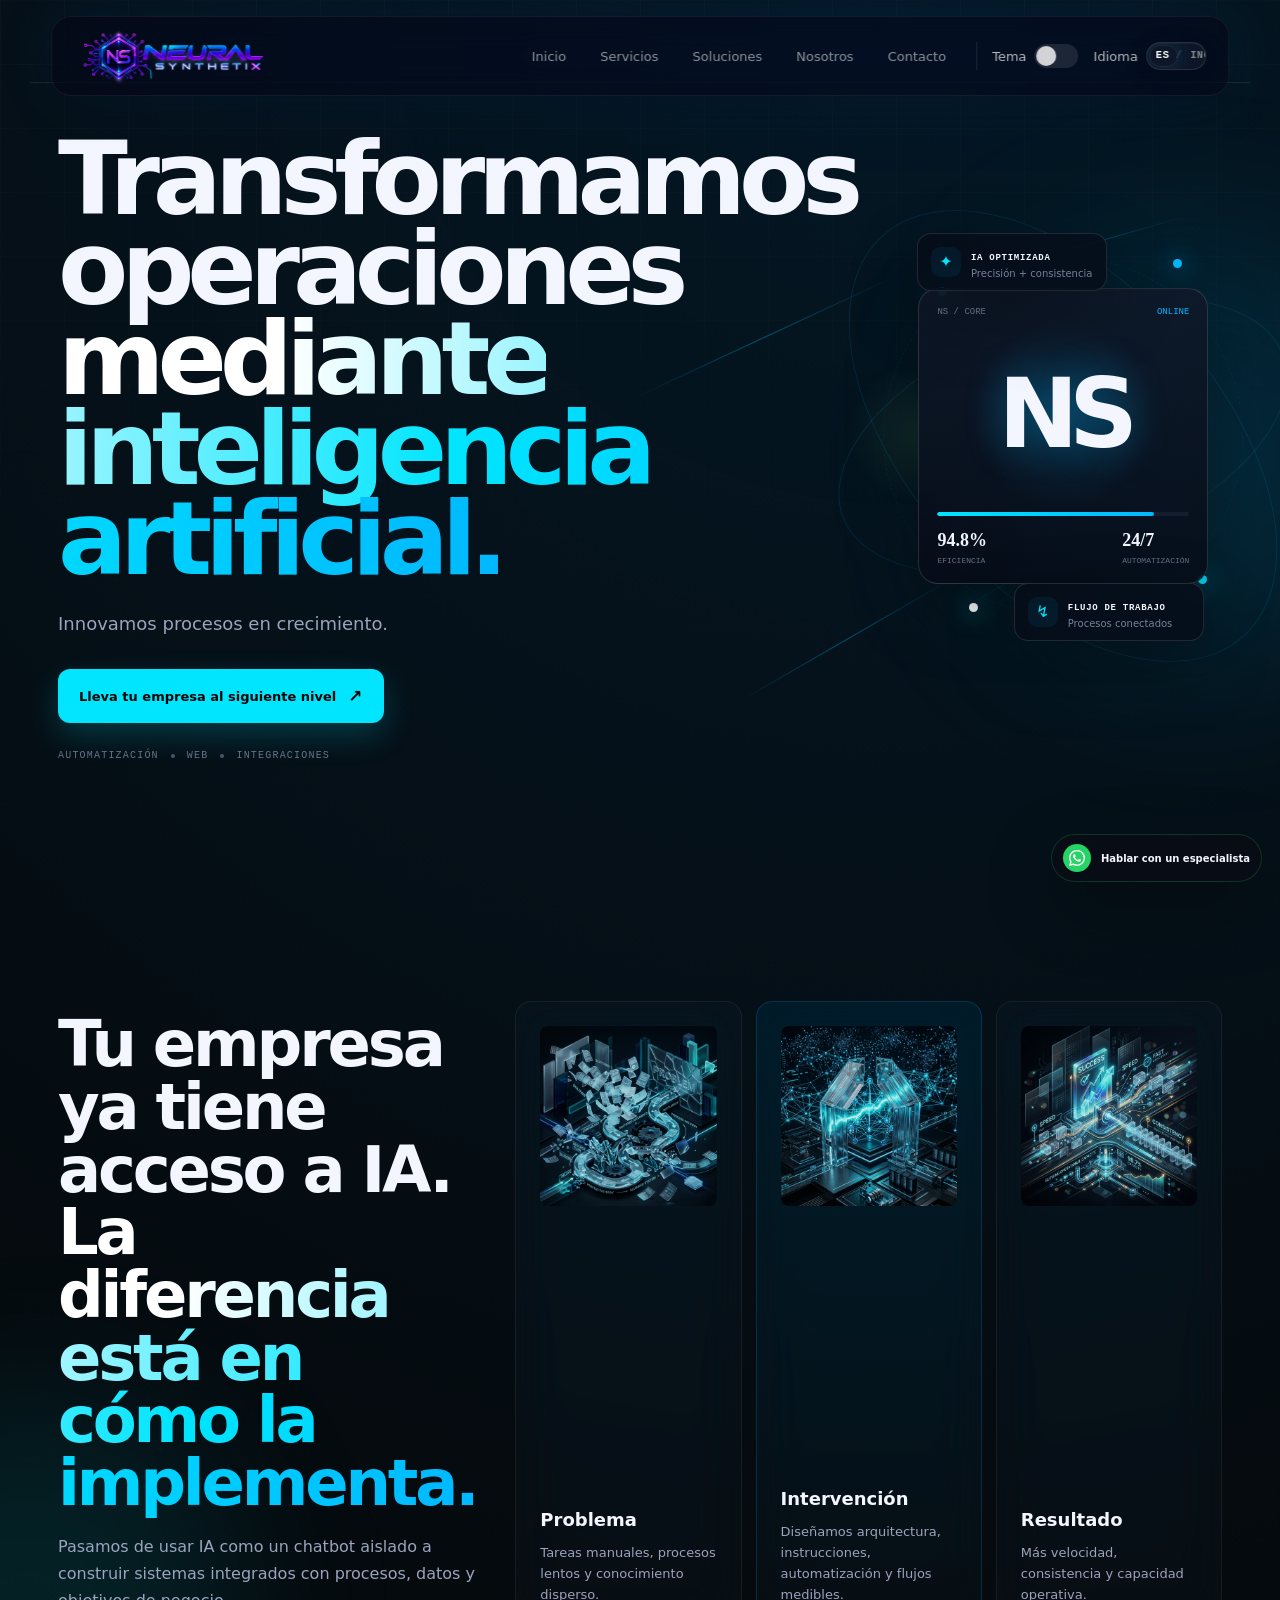
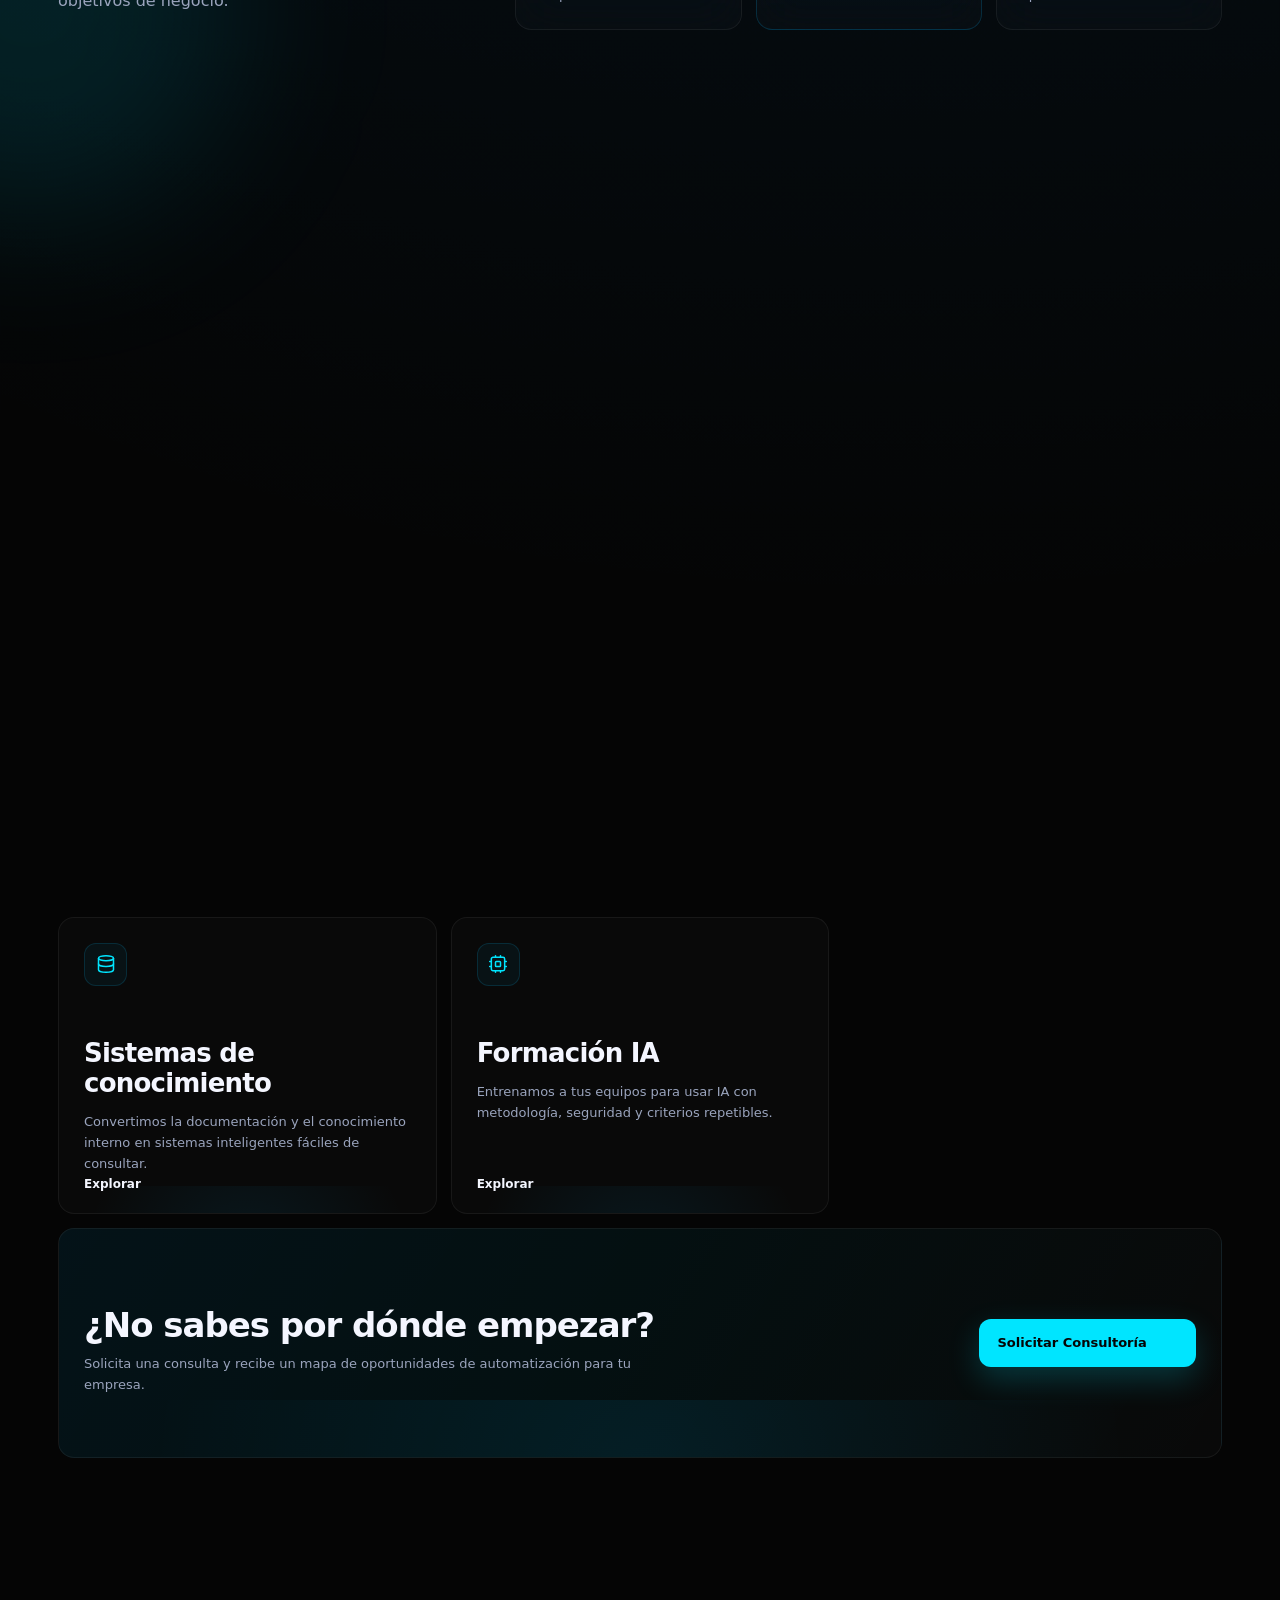
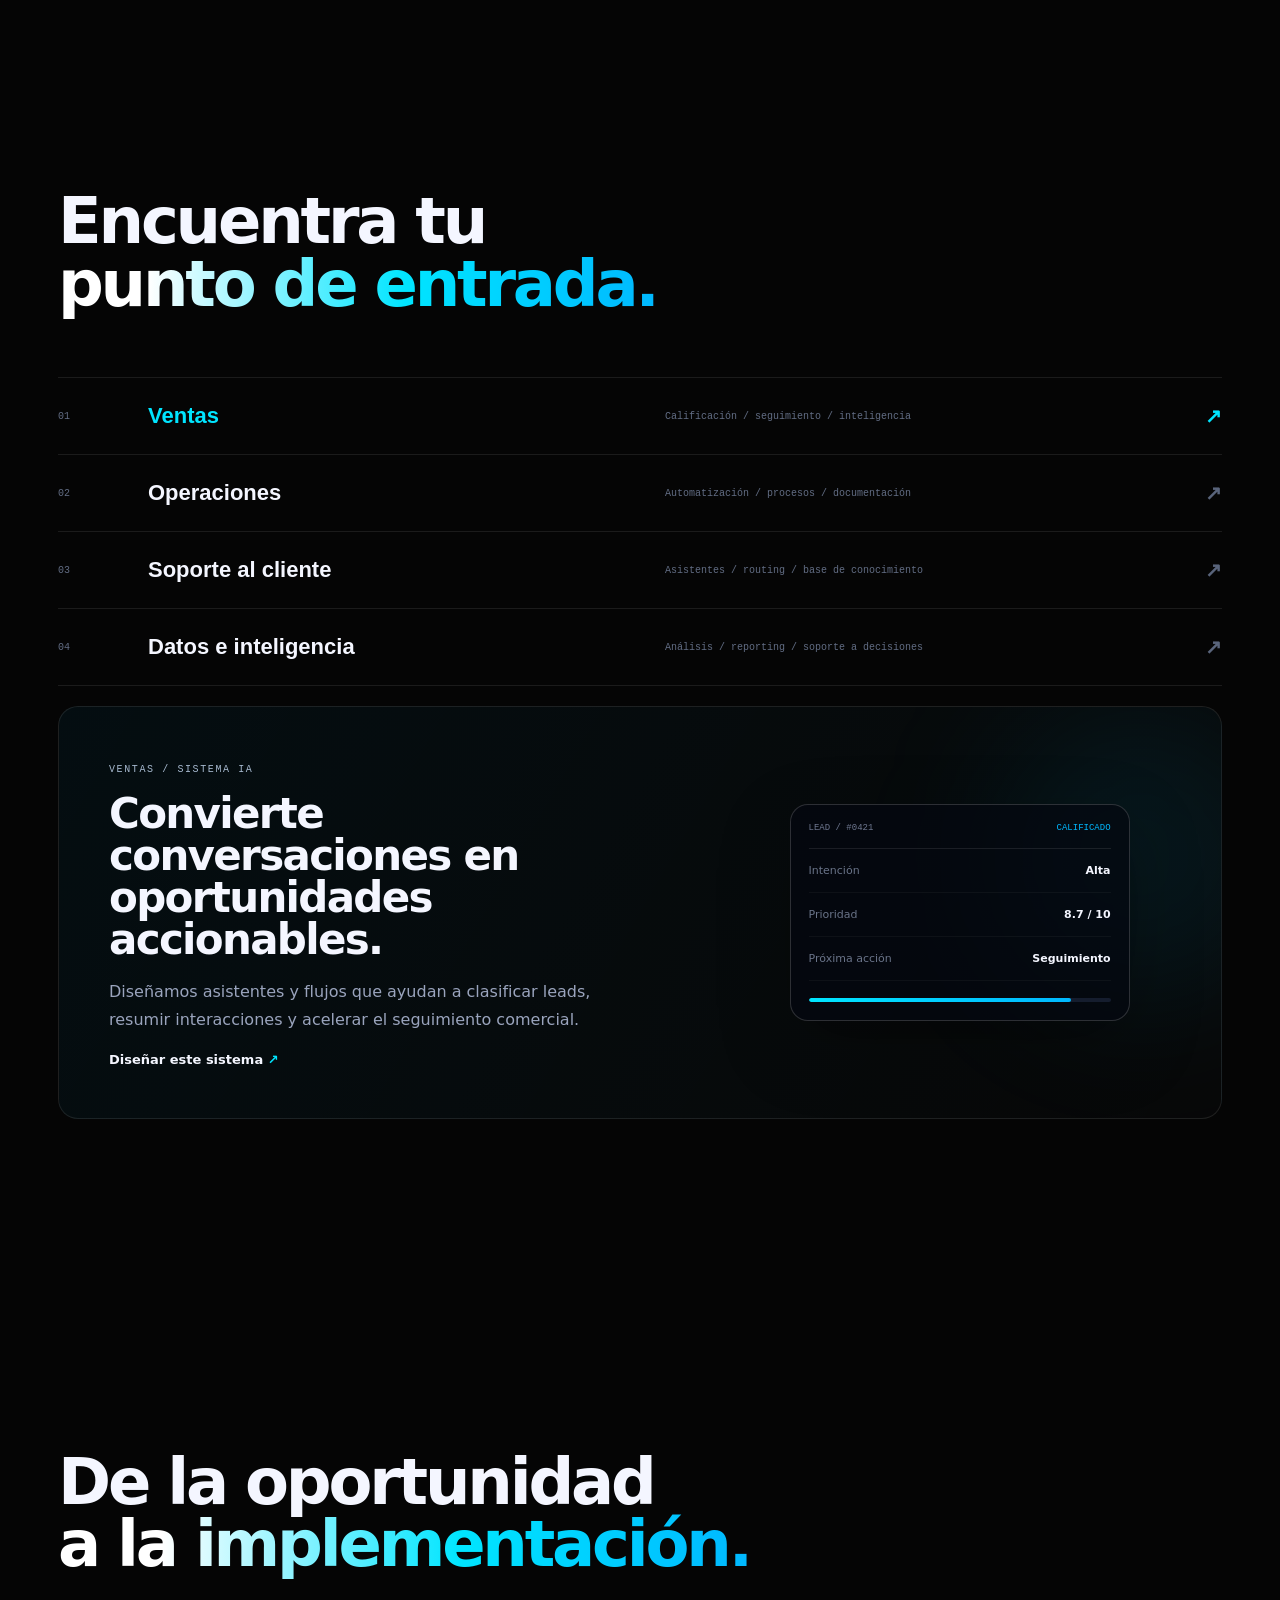
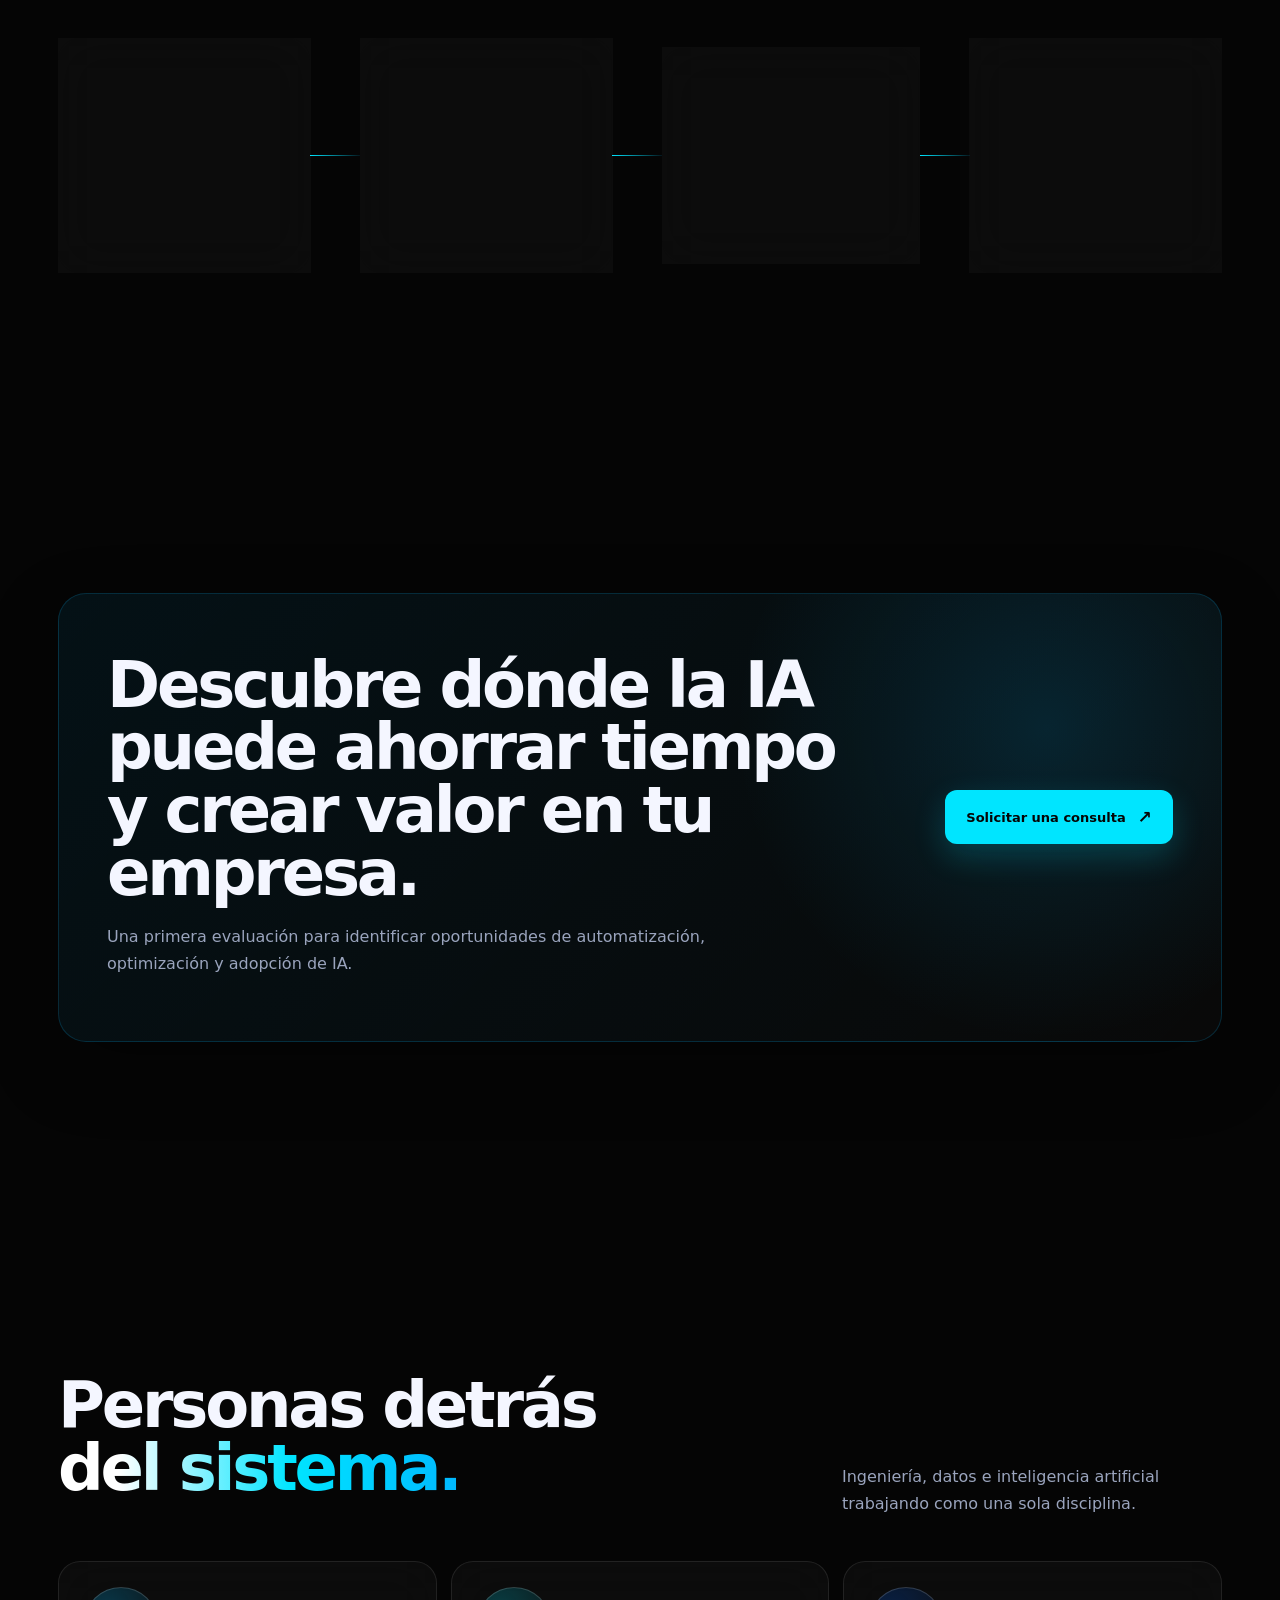
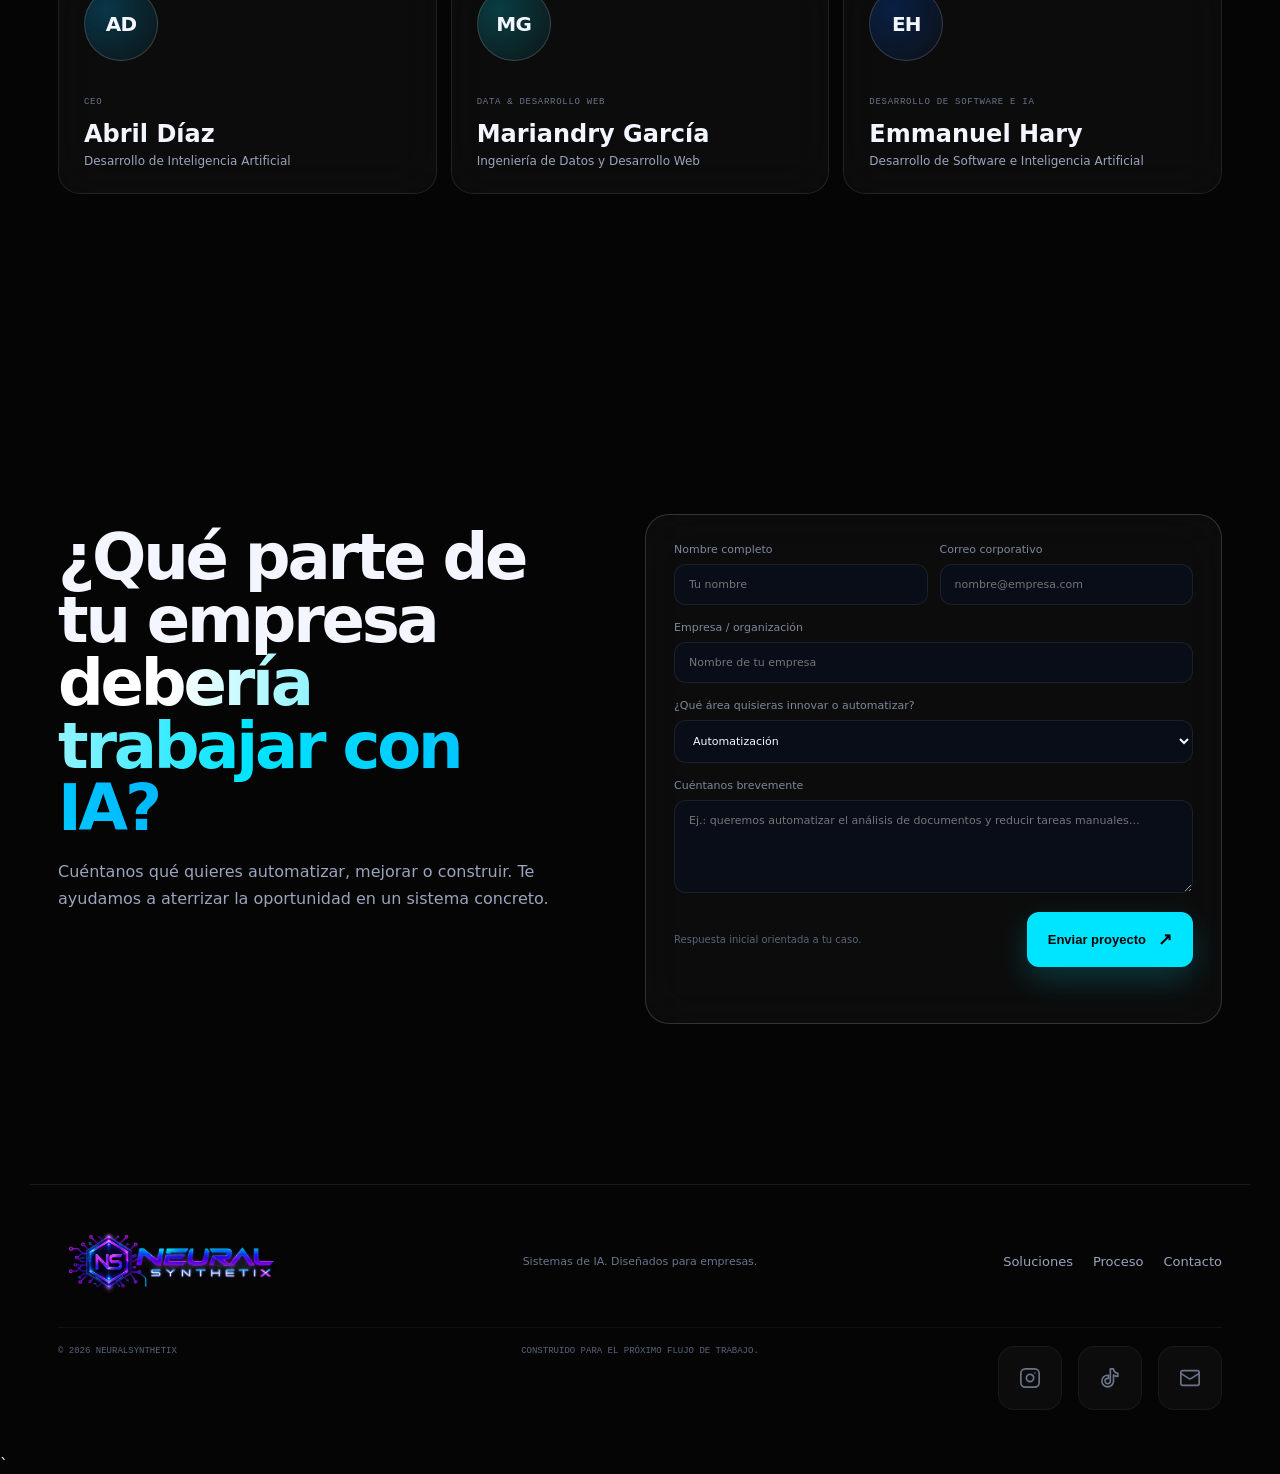
<file: index.html>
<!doctype html>
<html lang="es">

<head>
  <meta charset="utf-8">
  <meta name="viewport" content="width=device-width, initial-scale=1">
  <meta name="description"
    content="NEURAL SYNTHETIX integra inteligencia artificial, automatización y desarrollo tecnológico para transformar procesos empresariales.">
  <meta name="robots" content="index,follow">
  <meta name="theme-color" content="#0A0A0A">
  <link rel="canonical" href="/">
  <meta property="og:type" content="website">
  <meta property="og:title" content="NEURAL SYNTHETIX — Inteligencia que transforma empresas.">
  <meta property="og:description"
    content="Inteligencia artificial, automatización y soluciones digitales avanzadas para empresas.">
  <meta property="og:image" content="assets/images/og-placeholder.svg">
  <title>Neural Synthetix | Innovando empresas</title>
  <link rel="stylesheet" href="css/style.css">
</head>

<body>
  <div class="page-noise" aria-hidden="true"></div>
  <div class="aurora aurora-a" aria-hidden="true"></div>
  <div class="aurora aurora-b" aria-hidden="true"></div>

  <header class="site-header" id="site-header">
    <a class="brand" href="#inicio" aria-label="NEURAL SYNTHETIX, inicio">
      <img src="assets/images/logo_ns_2.png" alt="NEURAL SYNTHETIX Logo" class="brand-logo">
    </a>

    <button class="menu-toggle" type="button" aria-expanded="false" aria-controls="main-nav" aria-label="Abrir menú" data-translate="menu">
      Menu
      <svg width="18" height="18" viewBox="0 0 24 24" fill="none" stroke="currentColor" stroke-width="2.5" stroke-linecap="round" stroke-linejoin="round"><polyline points="6 9 12 15 18 9"></polyline></svg>
    </button>

    <nav class="nav" id="main-nav" aria-label="Navegación principal">
      <a href="#empresa">Empresa</a>
      <a href="#soluciones">Soluciones</a>
      <a href="#proceso">Proceso</a>
      <a href="#proyectos">Proyectos</a>
      <a href="#faq">FAQ</a>

      <div class="nav-controls">
        <div class="settings-item">
          <span>Tema</span>
          <button class="theme-switch" type="button" aria-label="Cambiar tema" data-theme-toggle>
            <span class="switch-handle"></span>
          </button>
        </div>
        <div class="settings-item">
          <span>Idioma</span>
          <button class="lang" type="button" aria-label="Cambiar idioma" data-lang-toggle>
            <span class="active">ES</span><span>ING</span>
          </button>
        </div>
      </div>
    </nav>

    <div class="header-actions">
    </div>
  </header>

  <main id="main">
    <section class="hero section" id="inicio">
      <div class="hero-grid" aria-hidden="true"></div>
      <div class="hero-copy reveal">
        <h1>Transformamos operaciones<br /><span>mediante inteligencia artificial.</span></h1>
        <p class="hero-lede">Innovamos procesos en crecimiento.</p>
        <div class="hero-actions">
          <a href="#contacto" class="btn btn-primary btn-large">Lleva tu empresa al siguiente nivel
            <span>↗</span></a>
        </div>
        <div class="hero-trust"><span>Automatización</span><i></i><span>Web</span><i></i><span>Integraciones</span>
        </div>
      </div>
      <div class="hero-visual reveal delay-1" aria-label="Visualización de red neuronal">
        <div class="orbital orbital-1"></div>
        <div class="orbital orbital-2"></div>
        <div class="orbital orbital-3"></div>
        <div class="core-card">
          <div class="core-top"><span>NS / CORE</span><span>ONLINE</span></div>
          <div class="core-logo">NS</div>
          <div class="core-line"><span style="width:86%"></span></div>
          <div class="core-stats">
            <span><b>94.8%</b><small>EFFICIENCY</small></span><span><b>24/7</b><small>AUTOMATION</small></span>
          </div>
        </div>
        <div class="float-card float-a"><span class="mini-icon">✦</span>
          <div><strong>AI OPTIMIZED</strong><small>Precisión + consistencia</small></div>
        </div>
        <div class="float-card float-b"><span class="mini-icon">↯</span>
          <div><strong>WORKFLOW</strong><small>Procesos conectados</small></div>
        </div>
        <div class="node node-1"></div>
        <div class="node node-2"></div>
        <div class="node node-3"></div>
        <div class="node node-4"></div>
        <div class="connection c1"></div>
        <div class="connection c2"></div>
        <div class="connection c3"></div>
        <div class="connection c4"></div>
      </div>
    </section>

    <section class="proof section section-tight reveal">
      <div class="proof-grid">
        <div class="proof-copy">
          <h2>Tu empresa ya tiene acceso a IA.<br /><span>La diferencia está en cómo la implementa.</span></h2>
          <p>Pasamos de usar IA como un chatbot aislado a construir sistemas integrados con procesos, datos y objetivos
            de negocio.</p>
        </div>
        <div class="metric-card"><img src="assets/images/problem.jpg" alt="Problema" class="metric-img"><span class="metric-number"></span><strong>Problema</strong>
          <p>Tareas manuales, procesos lentos y conocimiento disperso.</p>
        </div>
        <div class="metric-card accent"><img src="assets/images/intervention.jpg" alt="Intervención" class="metric-img"><span class="metric-number"></span><strong>Intervención</strong>
          <p>Diseñamos arquitectura, instrucciones, automatización y flujos medibles.</p>
        </div>
        <div class="metric-card"><img src="assets/images/result.jpg" alt="Resultado" class="metric-img"><span class="metric-number"></span><strong>Resultado</strong>
          <p>Más velocidad, consistencia y capacidad operativa.</p>
        </div>
      </div>
    </section>

    <section class="solutions section" id="soluciones">
      <div class="section-head reveal">
        <div>
          <h2>IA aplicada a problemas<br /><span>reales de negocio.</span></h2>
        </div>
        <p>No vendemos “prompts”. Construimos sistemas que encajan en el flujo de trabajo de tu empresa.</p>
      </div>
      <div class="solution-grid">
        <article class="solution-card reveal">
          <div class="icon-wrap">
            <svg xmlns="http://www.w3.org/2000/svg" width="20" height="20" viewBox="0 0 24 24" fill="none"
              stroke="currentColor" stroke-width="1.8" stroke-linecap="round" stroke-linejoin="round">
              <rect x="16" y="16" width="6" height="6" rx="1" />
              <rect x="2" y="16" width="6" height="6" rx="1" />
              <rect x="9" y="2" width="6" height="6" rx="1" />
              <path d="M5 16v-3a1 1 0 0 1 1-1h12a1 1 0 0 1 1 1v3" />
              <path d="M12 12V8" />
            </svg>
          </div><span class="card-index"></span>
          <h3>Strategy</h3>
          <p>Identificamos procesos de alto impacto y definimos una hoja de ruta clara para incorporar IA.</p><a
            href="#contacto">Explorar <span>↗</span></a>
        </article>
        <article class="solution-card reveal delay-1">
          <div class="icon-wrap">
            <svg xmlns="http://www.w3.org/2000/svg" width="20" height="20" viewBox="0 0 24 24" fill="none"
              stroke="currentColor" stroke-width="1.8" stroke-linecap="round" stroke-linejoin="round">
              <polygon points="13 2 3 14 12 14 11 22 21 10 12 10 13 2" />
            </svg>
          </div><span class="card-index"></span>
          <h3>Automation</h3>
          <p>Conectamos IA con tareas, documentos y operaciones para reducir trabajo manual y cuellos de botella.</p><a
            href="#contacto">Explorar <span>↗</span></a>
        </article>
        <article class="solution-card reveal delay-2">
          <div class="icon-wrap">
            <svg xmlns="http://www.w3.org/2000/svg" width="20" height="20" viewBox="0 0 24 24" fill="none"
              stroke="currentColor" stroke-width="1.8" stroke-linecap="round" stroke-linejoin="round">
              <path
                d="m12 3-1.912 5.813a2 2 0 0 1-1.275 1.275L3 12l5.813 1.912a2 2 0 0 1 1.275 1.275L12 21l1.912-5.813a2 2 0 0 1 1.275-1.275L21 12l-5.813-1.912a2 2 0 0 1-1.275-1.275L12 3Z" />
            </svg>
          </div><span class="card-index"></span>
          <h3>AI Optimization</h3>
          <p>Optimizamos sistemas de IA para aumentar precisión, consistencia, control y calidad de salida.</p><a
            href="#contacto">Explorar <span>↗</span></a>
        </article>
        <article class="solution-card reveal">
          <div class="icon-wrap">
            <svg xmlns="http://www.w3.org/2000/svg" width="20" height="20" viewBox="0 0 24 24" fill="none"
              stroke="currentColor" stroke-width="1.8" stroke-linecap="round" stroke-linejoin="round">
              <ellipse cx="12" cy="5" rx="9" ry="3" />
              <path d="M3 5V19A9 3 0 0 0 21 19V5" />
              <path d="M3 12A9 3 0 0 0 21 12" />
            </svg>
          </div><span class="card-index"></span>
          <h3>Knowledge Systems</h3>
          <p>Convertimos la documentación y el conocimiento interno en sistemas inteligentes fáciles de consultar.</p><a
            href="#contacto">Explorar <span>↗</span></a>
        </article>
        <article class="solution-card reveal delay-1">
          <div class="icon-wrap">
            <svg xmlns="http://www.w3.org/2000/svg" width="20" height="20" viewBox="0 0 24 24" fill="none"
              stroke="currentColor" stroke-width="1.8" stroke-linecap="round" stroke-linejoin="round">
              <rect width="16" height="16" x="4" y="4" rx="2" />
              <rect width="6" height="6" x="9" y="9" rx="1" />
              <path d="M15 2v2" />
              <path d="M15 20v2" />
              <path d="M2 15h2" />
              <path d="M2 9h2" />
              <path d="M20 15h2" />
              <path d="M20 9h2" />
              <path d="M9 2v2" />
              <path d="M9 20v2" />
            </svg>
          </div><span class="card-index"></span>
          <h3>AI Training</h3>
          <p>Entrenamos a tus equipos para usar IA con metodología, seguridad y criterios repetibles.</p><a
            href="#contacto">Explorar <span>↗</span></a>
        </article>
        <article class="solution-card feature reveal delay-2">
          <div>
            <h3>¿No sabes por dónde empezar?</h3>
            <p style="margin: 0;">Solicita una consulta y recibe un mapa de oportunidades de automatización para tu
              empresa.</p>
          </div>
          <a href="#contacto" class="btn btn-primary" style="position: static; flex-shrink: 0;">Solicitar
            Consultoría <span>↗</span></a>
        </article>
      </div>
    </section>

    <section class="usecases section">
      <div class="section-head reveal">
        <div>
          <h2>Encuentra tu<br /><span>punto de entrada.</span></h2>
        </div>
      </div>
      <div class="usecase-list">
        <button class="usecase active reveal" data-usecase="ventas"><span>01</span><strong>Ventas</strong><em>Lead
            qualification / follow-up / intelligence</em><b>↗</b></button>
        <button class="usecase reveal"
          data-usecase="operaciones"><span>02</span><strong>Operaciones</strong><em>Automatización / procesos /
            documentación</em><b>↗</b></button>
        <button class="usecase reveal" data-usecase="soporte"><span>03</span><strong>Customer
            Support</strong><em>Asistentes / routing / knowledge base</em><b>↗</b></button>
        <button class="usecase reveal" data-usecase="datos"><span>04</span><strong>Data &
            Intelligence</strong><em>Análisis / reporting / decision support</em><b>↗</b></button>
      </div>
      <div class="usecase-detail reveal">
        <div class="detail-glow"></div>
        <div class="detail-content"><span class="eyebrow">VENTAS / AI SYSTEM</span>
          <h3>Convierte conversaciones en oportunidades accionables.</h3>
          <p>Diseñamos asistentes y flujos que ayudan a clasificar leads, resumir interacciones y acelerar el
            seguimiento comercial.</p><a href="#contacto">Diseñar este sistema <span>↗</span></a>
        </div>
        <div class="detail-visual">
          <div class="mini-window">
            <div class="mini-head">LEAD / #0421 <span>QUALIFIED</span></div>
            <div class="mini-row"><span>Intent</span><b>High</b></div>
            <div class="mini-row"><span>Priority</span><b>8.7 / 10</b></div>
            <div class="mini-row"><span>Next action</span><b>Follow-up</b></div>
            <div class="mini-line"><span style="width:87%"></span></div>
          </div>
        </div>
      </div>
    </section>

    <section class="process section" id="proceso">
      <div class="section-head reveal">
        <div>
          <h2>De la oportunidad<br /><span>a la implementación.</span></h2>
        </div>
      </div>
      <div class="process-grid">
        <div class="process-step reveal"><span>01</span>
          <h3>Analizamos</h3>
          <p>Entendemos procesos, fricciones, datos y objetivos del negocio.</p>
        </div>
        <div class="process-line"></div>
        <div class="process-step reveal delay-1"><span>02</span>
          <h3>Diseñamos</h3>
          <p>Definimos la arquitectura de IA, flujos, integraciones y controles.</p>
        </div>
        <div class="process-line"></div>
        <div class="process-step reveal delay-2"><span>03</span>
          <h3>Implementamos</h3>
          <p>Convertimos el diseño en un sistema usable y medible.</p>
        </div>
        <div class="process-line"></div>
        <div class="process-step reveal delay-3"><span>04</span>
          <h3>Optimizamos</h3>
          <p>Medimos resultados y evolucionamos la solución con el negocio.</p>
        </div>
      </div>
    </section>

    <section class="audit section reveal">
      <div class="audit-card">
        <div>
          <h2>Descubre dónde la IA puede ahorrar tiempo y crear valor en tu empresa.</h2>
          <p>Una primera evaluación para identificar oportunidades de automatización, optimización y adopción de IA.</p>
        </div><a class="btn btn-primary btn-large" href="#contacto">Solicitar una consulta <span>↗</span></a>
      </div>
    </section>

    <section class="team section" id="equipo">
      <div class="section-head reveal">
        <div>
          <h2>Personas detrás<br /><span>del sistema.</span></h2>
        </div>
        <p>Ingeniería, datos e inteligencia artificial trabajando como una sola disciplina.</p>
      </div>
      <div class="team-grid">
        <article class="team-card reveal">
          <div class="avatar avatar-a">AD</div><span>CEO</span>
          <h3>Abril Díaz</h3>
          <p>Desarrollo de Inteligencia Artificial</p>
        </article>
        <article class="team-card reveal delay-1">
          <div class="avatar avatar-b">MG</div><span>DATA & DESARROLLO WEB</span>
          <h3>Mariandry García</h3>
          <p>Ingeniería de Datos y Desarrollo Web</p>
        </article>
        <article class="team-card reveal delay-2">
          <div class="avatar avatar-c">EH</div><span>DESARROLLO DE SOFTWARE E IA</span>
          <h3>Emmanuel Hary</h3>
          <p>Desarrollo de Software e Inteligencia Artificial</p>
        </article>
      </div>
    </section>

    <section class="contact section" id="contacto">
      <div class="contact-layout reveal">
        <div class="contact-copy">
          <h2>¿Qué parte de tu empresa<br /><span>quisieras innovar?</span></h2>
          <p>Cuéntanos qué quieres automatizar, mejorar o construir. Te ayudamos a aterrizar la oportunidad en un
            sistema concreto.</p>
        </div>
        <form class="contact-form" id="leadForm">
          <div class="form-row"><label>Nombre y Apellido<input required name="name" autocomplete="name"
                placeholder="Tu nombre y apellido" /></label><label>Correo electrónico<input required type="email"
                name="email" autocomplete="email" placeholder="nombre@empresa.com" /></label></div>
          <label>Empresa / organización<input required name="company" autocomplete="organization"
              placeholder="Nombre de tu empresa" /></label>
          <label>¿Qué área quisieras innovar o automatizar?<select name="need">
              <option>Automatización</option>
              <option>Ventas</option>
              <option>Atención al cliente</option>
              <option>Análisis de datos</option>
              <option>Procesos internos</option>
              <option>Implementación de IA</option>
              <option>Otro</option>
            </select></label>
          <label>Cuéntanos brevemente<textarea name="message" rows="5"
              placeholder="Ej.: queremos automatizar el análisis de documentos y reducir tareas manuales…"></textarea></label>
          <div class="form-footer"><span>Respuesta inicial orientada a tu caso.</span><button
              class="btn btn-primary btn-large" type="submit">Enviar proyecto <span>↗</span></button></div>
          <p class="form-note" id="formNote" aria-live="polite"></p>
        </form>
      </div>
    </section>
  </main>

  <footer class="footer">
    <div class="footer-top"><a class="brand" href="#inicio"><img src="assets/images/logo_ns_2.png" alt="NeuralSynthetix"
          style="height: 80px; width: auto; object-fit: contain;" /></a>
      <p>Engineered for Business.</p>
      <div class="footer-links"><a href="#soluciones">Soluciones</a><a href="#proceso">Proceso</a><a
          href="#contacto">Contacto</a></div>
    </div>
    <div class="footer-bottom"><span>© <span id="year"></span> NeuralSynthetix</span><span>Built for the next
        workflow.</span>
      <div class="footer-social">
        <a href="https://www.instagram.com/neuralsynthetix?stkn=MmtvZjYwaHh6bGJ3" target="_blank" rel="noopener"
          aria-label="Instagram" class="social-icon ig">
          <svg xmlns="http://www.w3.org/2000/svg" width="22" height="22" viewBox="0 0 24 24" fill="none"
            stroke="currentColor" stroke-width="1.8" stroke-linecap="round" stroke-linejoin="round">
            <rect x="2" y="2" width="20" height="20" rx="5" ry="5" />
            <path d="M16 11.37A4 4 0 1 1 12.63 8 4 4 0 0 1 16 11.37z" />
            <line x1="17.5" y1="6.5" x2="17.51" y2="6.5" />
          </svg>
          <span>Instagram</span>
        </a>

        <a href="https://www.tiktok.com/@neuralsynthetix7?_r=1&_t=ZS-99iAKWBGDi9" target="_blank" rel="noopener"
          aria-label="TikTok" class="social-icon tk">
          <svg xmlns="http://www.w3.org/2000/svg" width="22" height="22" viewBox="0 0 24 24" fill="none"
            stroke="currentColor" stroke-width="1.8" stroke-linecap="round" stroke-linejoin="round">
            <path
              d="M19.59 6.69a4.83 4.83 0 0 1-3.77-4.25V2h-3.45v13.67a2.89 2.89 0 0 1-2.88 2.5 2.89 2.89 0 0 1-2.89-2.89 2.89 2.89 0 0 1 2.89-2.89c.28 0 .54.04.79.1V9.01a6.33 6.33 0 0 0-.79-.05 6.34 6.34 0 0 0-6.34 6.34 6.34 6.34 0 0 0 6.34 6.34 6.34 6.34 0 0 0 6.33-6.34V8.69a8.18 8.18 0 0 0 4.78 1.52V6.79a4.85 4.85 0 0 1-1.01-.1z" />
          </svg>
          <span>TikTok</span>
        </a>
        <a href="mailto:neuralsynthetix@gmail.com" aria-label="Gmail" class="social-icon gm">
          <svg xmlns="http://www.w3.org/2000/svg" width="22" height="22" viewBox="0 0 24 24" fill="none"
            stroke="currentColor" stroke-width="1.8" stroke-linecap="round" stroke-linejoin="round">
            <rect width="20" height="16" x="2" y="4" rx="2" />
            <path d="m22 7-8.97 5.7a1.94 1.94 0 0 1-2.06 0L2 7" />
          </svg>
          <span>Gmail</span>
        </a>
      </div>
    </div>
  </footer>

  <div class="whatsapp-fab">
    <a href="https://wa.me/+584268467458?text=Hola%2C%20me%20interesa%20conocer%20m%C3%A1s%20sobre%20sus%20servicios." target="_blank" rel="noopener" aria-label="Contactar por WhatsApp">
      <span>
        <svg xmlns="http://www.w3.org/2000/svg" viewBox="0 0 24 24" width="16" height="16" fill="currentColor">
          <path d="M17.472 14.382c-.297-.149-1.758-.867-2.03-.967-.273-.099-.471-.148-.67.15-.197.297-.767.966-.94 1.164-.173.199-.347.223-.644.075-.297-.15-1.255-.463-2.39-1.475-.883-.788-1.48-1.761-1.653-2.059-.173-.297-.018-.458.13-.606.134-.133.298-.347.446-.52.149-.174.198-.298.298-.497.099-.198.05-.371-.025-.52-.075-.149-.669-1.612-.916-2.207-.242-.579-.487-.5-.669-.51a5.8 5.8 0 00-.57-.01c-.198 0-.52.074-.792.372-.272.297-1.04 1.016-1.04 2.479 0 1.462 1.065 2.875 1.213 3.074.149.198 2.096 3.2 5.077 4.487.709.306 1.262.489 1.694.625.712.227 1.36.195 1.871.118.571-.085 1.758-.719 2.006-1.413.248-.694.248-1.289.173-1.413-.074-.124-.272-.198-.57-.347m-5.421 7.403h-.004a9.87 9.87 0 01-5.031-1.378l-.361-.214-3.741.982.998-3.648-.235-.374a9.86 9.86 0 01-1.51-5.26c.001-5.45 4.436-9.884 9.888-9.884 2.64 0 5.122 1.03 6.988 2.898a9.825 9.825 0 012.893 6.994c-.003 5.45-4.437 9.884-9.885 9.884m8.413-18.297A11.815 11.815 0 0012.05 0C5.495 0 .16 5.335.157 11.892c0 2.096.547 4.142 1.588 5.945L.057 24l6.305-1.654a11.882 11.882 0 005.683 1.448h.005c6.554 0 11.89-5.335 11.893-11.893a11.821 11.821 0 00-3.48-8.413z" />
        </svg>
      </span>
      <b>Hablar con un especialista</b>
    </a>
  </div>

  <script src="js/script.js" defer></script>
</body>

</html>`
</file>
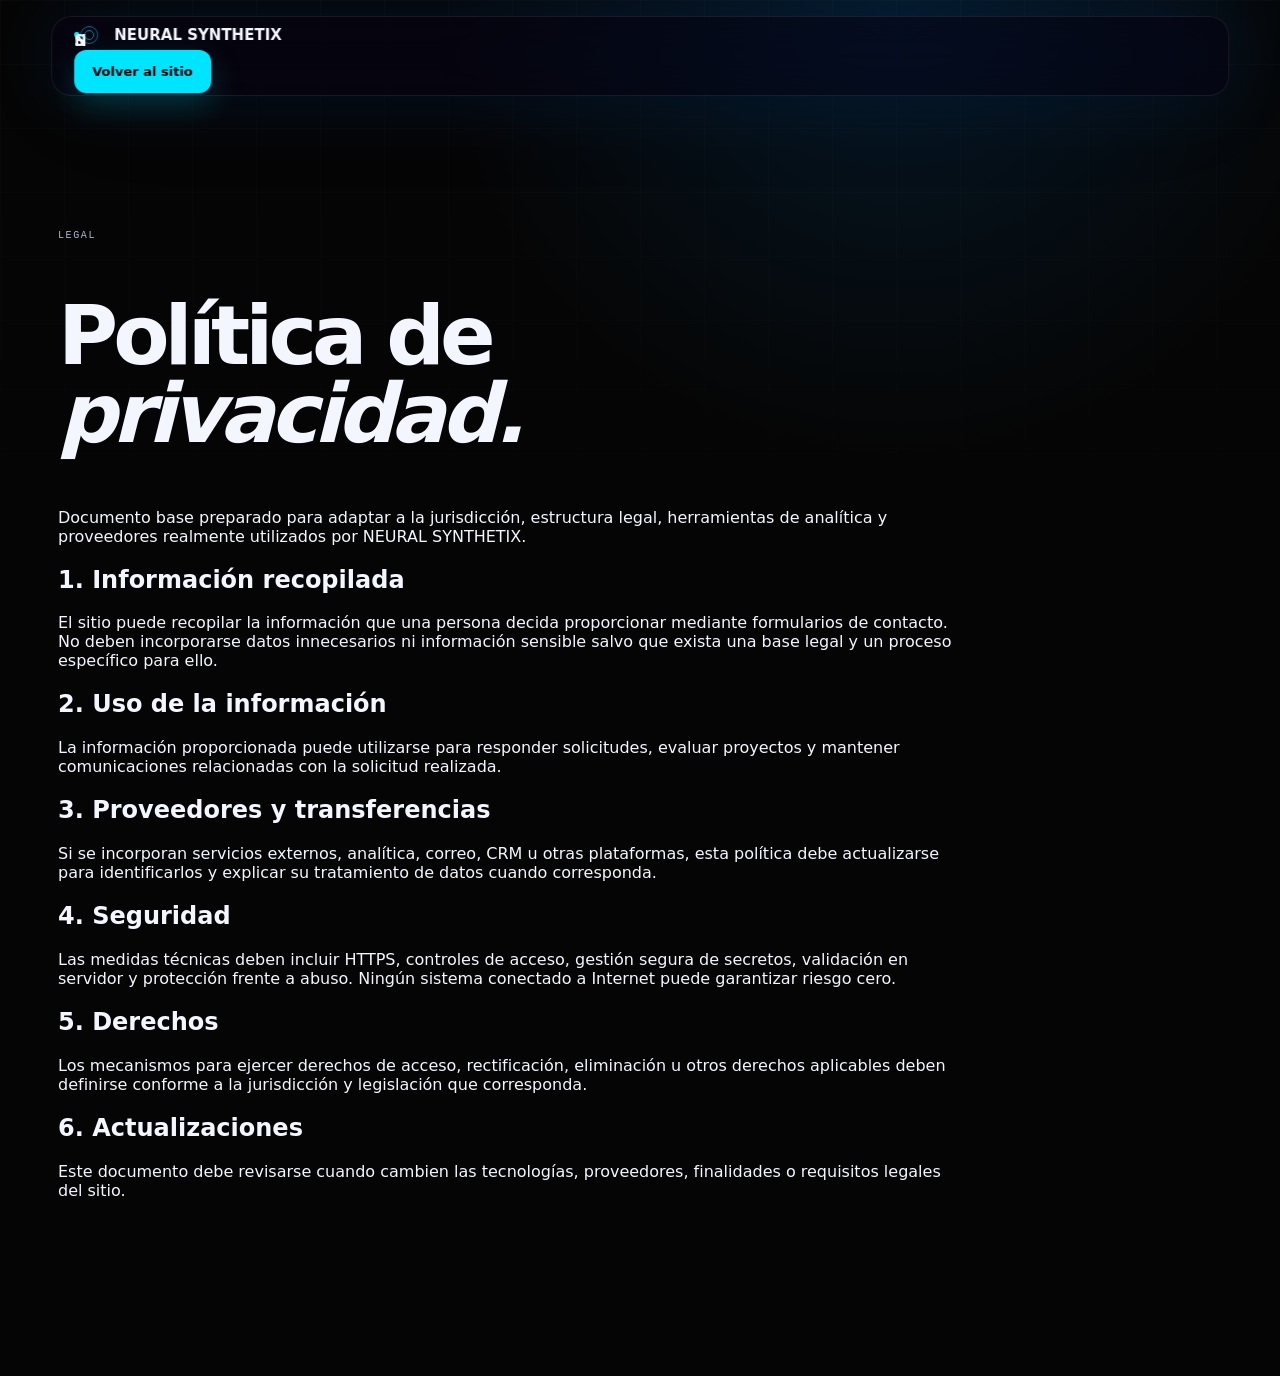
<file: pages/privacidad.html>
<!doctype html>
<html lang="es"><head><meta charset="utf-8"><meta name="viewport" content="width=device-width,initial-scale=1"><title>Política de privacidad | NEURAL SYNTHETIX</title><meta name="description" content="Política de privacidad de NEURAL SYNTHETIX."><link rel="stylesheet" href="../css/style.css"></head>
<body>
<header class="site-header scrolled"><div class="container nav-wrap"><a class="brand" href="../index.html"><span class="brand-mark" aria-hidden="true"><span>N</span><span>S</span></span><span class="brand-name">NEURAL <strong>SYNTHETIX</strong></span></a><a class="btn btn-primary" href="../index.html#contacto">Volver al sitio</a></div></header>
<main class="section section-light"><div class="container" style="max-width:900px;padding-top:70px"><div class="eyebrow dark">LEGAL</div><h1 style="font-size:clamp(45px,7vw,82px);line-height:.95;letter-spacing:-.06em">Política de <em>privacidad.</em></h1><p class="lead">Documento base preparado para adaptar a la jurisdicción, estructura legal, herramientas de analítica y proveedores realmente utilizados por NEURAL SYNTHETIX.</p><h2>1. Información recopilada</h2><p>El sitio puede recopilar la información que una persona decida proporcionar mediante formularios de contacto. No deben incorporarse datos innecesarios ni información sensible salvo que exista una base legal y un proceso específico para ello.</p><h2>2. Uso de la información</h2><p>La información proporcionada puede utilizarse para responder solicitudes, evaluar proyectos y mantener comunicaciones relacionadas con la solicitud realizada.</p><h2>3. Proveedores y transferencias</h2><p>Si se incorporan servicios externos, analítica, correo, CRM u otras plataformas, esta política debe actualizarse para identificarlos y explicar su tratamiento de datos cuando corresponda.</p><h2>4. Seguridad</h2><p>Las medidas técnicas deben incluir HTTPS, controles de acceso, gestión segura de secretos, validación en servidor y protección frente a abuso. Ningún sistema conectado a Internet puede garantizar riesgo cero.</p><h2>5. Derechos</h2><p>Los mecanismos para ejercer derechos de acceso, rectificación, eliminación u otros derechos aplicables deben definirse conforme a la jurisdicción y legislación que corresponda.</p><h2>6. Actualizaciones</h2><p>Este documento debe revisarse cuando cambien las tecnologías, proveedores, finalidades o requisitos legales del sitio.</p></div></main>
</body></html>
</file>
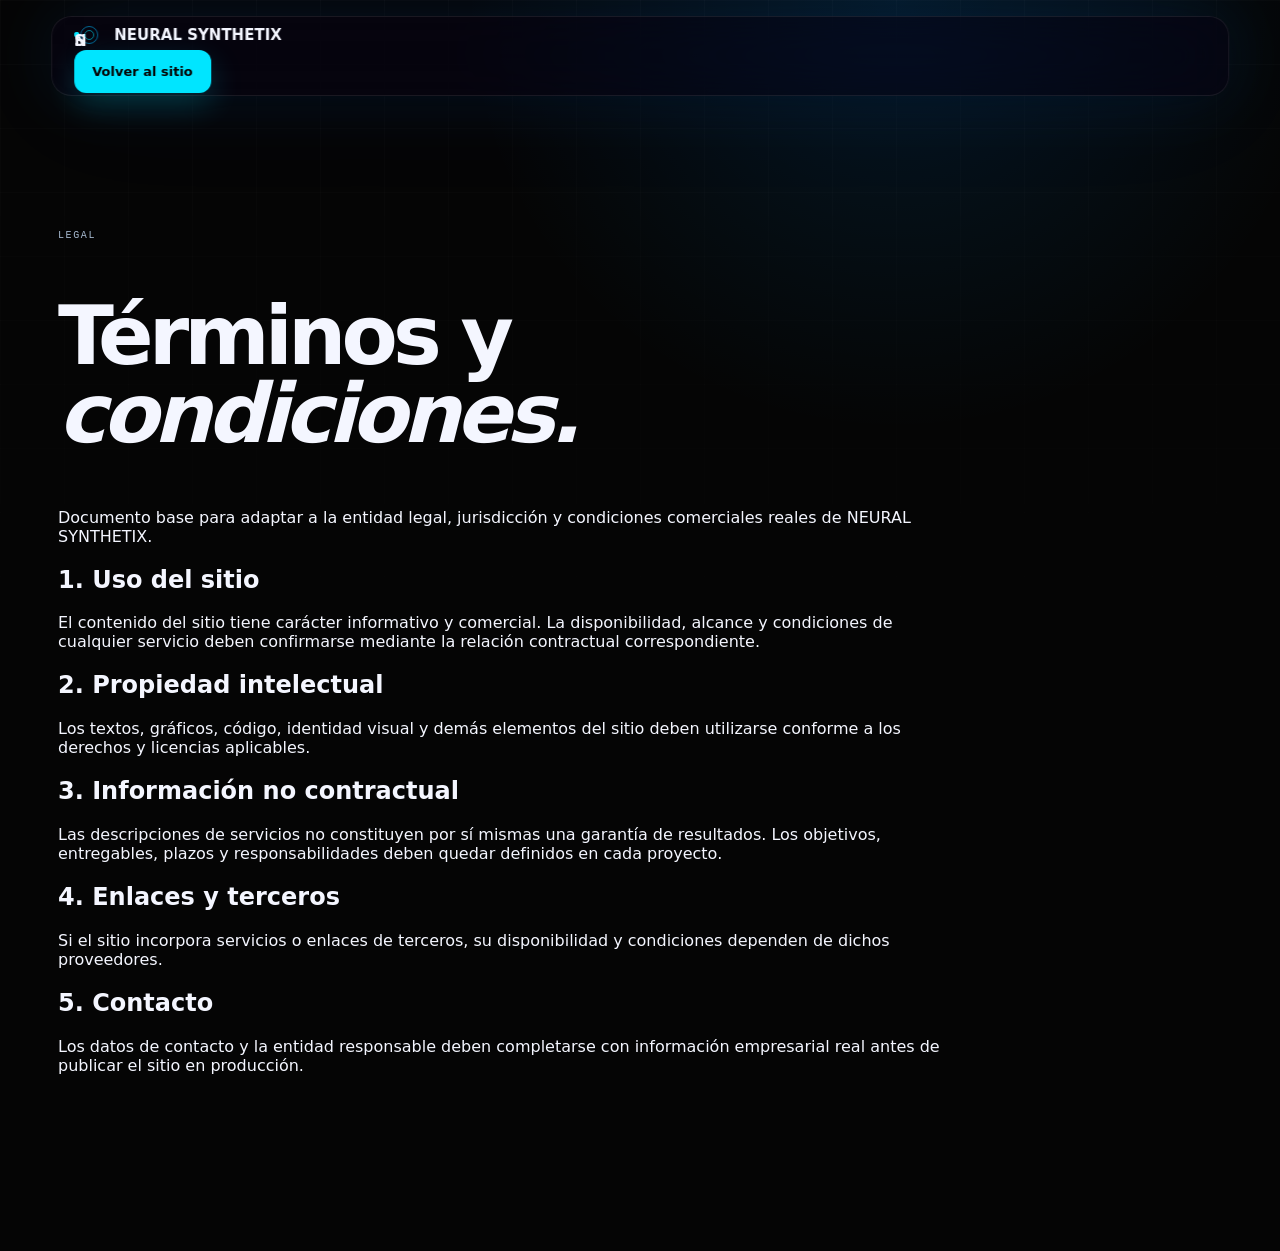
<file: pages/terminos.html>
<!doctype html>
<html lang="es"><head><meta charset="utf-8"><meta name="viewport" content="width=device-width,initial-scale=1"><title>Términos y condiciones | NEURAL SYNTHETIX</title><meta name="description" content="Términos y condiciones de uso del sitio web de NEURAL SYNTHETIX."><link rel="stylesheet" href="../css/style.css"></head>
<body>
<header class="site-header scrolled"><div class="container nav-wrap"><a class="brand" href="../index.html"><span class="brand-mark" aria-hidden="true"><span>N</span><span>S</span></span><span class="brand-name">NEURAL <strong>SYNTHETIX</strong></span></a><a class="btn btn-primary" href="../index.html#contacto">Volver al sitio</a></div></header>
<main class="section section-light"><div class="container" style="max-width:900px;padding-top:70px"><div class="eyebrow dark">LEGAL</div><h1 style="font-size:clamp(45px,7vw,82px);line-height:.95;letter-spacing:-.06em">Términos y <em>condiciones.</em></h1><p class="lead">Documento base para adaptar a la entidad legal, jurisdicción y condiciones comerciales reales de NEURAL SYNTHETIX.</p><h2>1. Uso del sitio</h2><p>El contenido del sitio tiene carácter informativo y comercial. La disponibilidad, alcance y condiciones de cualquier servicio deben confirmarse mediante la relación contractual correspondiente.</p><h2>2. Propiedad intelectual</h2><p>Los textos, gráficos, código, identidad visual y demás elementos del sitio deben utilizarse conforme a los derechos y licencias aplicables.</p><h2>3. Información no contractual</h2><p>Las descripciones de servicios no constituyen por sí mismas una garantía de resultados. Los objetivos, entregables, plazos y responsabilidades deben quedar definidos en cada proyecto.</p><h2>4. Enlaces y terceros</h2><p>Si el sitio incorpora servicios o enlaces de terceros, su disponibilidad y condiciones dependen de dichos proveedores.</p><h2>5. Contacto</h2><p>Los datos de contacto y la entidad responsable deben completarse con información empresarial real antes de publicar el sitio en producción.</p></div></main>
</body></html>
</file>
<file: css/style.css>
:root{
  --bg:#050505;--panel:#0b0d14;--panel-2:#111520;--text:#f4f6ff;--muted:#9aa4bd;--line:rgba(255,255,255,.09);--line-strong:rgba(255,255,255,.16);--cyan:#00e5ff;--cyan-2:#0073ff;--green:#00b8ff;--shadow:0 25px 70px rgba(0,0,0,.32);--radius:16px;--max:1220px
}
*{box-sizing:border-box}html{scroll-behavior:smooth}body{margin:0;background:radial-gradient(circle at 70% 0%,rgba(0, 150, 255,.13),transparent 28%),var(--bg);color:var(--text);font-family:"Plus Jakarta Sans",system-ui,sans-serif;overflow-x:hidden}body:before{content:"";position:fixed;inset:0;background-image:linear-gradient(rgba(255,255,255,.018) 1px,transparent 1px),linear-gradient(90deg,rgba(255,255,255,.018) 1px,transparent 1px);background-size:64px 64px;mask-image:linear-gradient(to bottom,black,transparent 80%);pointer-events:none;z-index:0}.page-noise{position:fixed;inset:-100px;opacity:.025;z-index:10;pointer-events:none;background-image:url("data:image/svg+xml,%3Csvg xmlns='http://www.w3.org/2000/svg' width='180' height='180' viewBox='0 0 180 180'%3E%3Cfilter id='n'%3E%3CfeTurbulence type='fractalNoise' baseFrequency='.8' numOctaves='3' stitchTiles='stitch'/%3E%3C/filter%3E%3Crect width='100%25' height='100%25' filter='url(%23n)' opacity='.35'/%3E%3C/svg%3E")}.aurora{position:fixed;border-radius:50%;filter:blur(80px);pointer-events:none;z-index:-2}.aurora-a{width:430px;height:430px;background:rgba(0, 184, 255,.12);right:-130px;top:240px}.aurora-b{width:420px;height:420px;background:rgba(0,229,255,.11);left:-180px;top:1400px}.site-header{position:fixed;z-index:30;top:16px;left:50%;transform:translateX(-50%);width:min(92%,1180px);height:64px;display:flex;align-items:center;justify-content:space-between;padding:0 22px;border:1px solid rgba(255,255,255,.06);border-radius:20px;background:rgba(8,4,22,.45);backdrop-filter:blur(28px) saturate(170%);box-shadow:0 0 60px rgba(0, 150, 255,.08),0 0 120px rgba(50,100,255,.04),0 12px 40px rgba(0,0,0,.25)}.site-header.scrolled{border-color:rgba(255,255,255,.08);background:rgba(8,4,22,.55);box-shadow:0 0 70px rgba(0, 150, 255,.1),0 0 130px rgba(50,100,255,.05),0 12px 44px rgba(0,0,0,.3)}.brand{display:flex;align-items:center;gap:10px;text-decoration:none;color:var(--text);font-family:"Outfit",system-ui,sans-serif;font-weight:700;letter-spacing:0;font-size:15px;flex-shrink:0}.brand-word span{color:var(--muted);font-weight:700}.brand-mark{position:relative;width:30px;height:30px;display:inline-block}.brand-mark:before,.brand-mark:after{content:"";position:absolute;inset:6px;border:1px solid rgba(0, 184, 255,.55);border-radius:50%}.brand-mark:after{inset:10px;border-color:rgba(0,229,255,.55)}.brand-mark span,.brand-mark i,.brand-mark b,.brand-mark em{position:absolute;width:5px;height:5px;border-radius:50%;background:var(--cyan)}.brand-mark span{left:0;top:12px}.brand-mark i{right:1px;top:4px;background:var(--green)}.brand-mark b{right:1px;bottom:4px}.brand-mark em{left:12px;top:1px;background:#fff}.nav{display:flex;gap:6px;align-items:center}.nav a{color:rgba(255,255,255,.55);text-decoration:none;font-size:13px;font-weight:500;padding:8px 14px;border-radius:999px;transition:color .25s ease,background .25s ease}.footer-links a{color:var(--muted);text-decoration:none;font-size:13px}.nav a:hover{color:#fff;background:rgba(255,255,255,.06)}.nav a.nav-active{color:#fff;position:relative}.nav a.nav-active::after{content:"";position:absolute;bottom:2px;left:50%;transform:translateX(-50%);width:55%;height:2px;border-radius:2px;background:linear-gradient(90deg,var(--cyan),var(--green))}.footer-links a:hover{color:var(--text)}.header-actions{display:flex;align-items:center;gap:12px}.lang{display:flex;gap:8px;align-items:center;background:none;border:0;color:var(--muted);font:600 12px/1 "Plus Jakarta Sans";cursor:pointer}.lang span.active{color:var(--text)}.lang span+span:before{content:"/";margin-right:8px;color:#3f4658}.menu-toggle{display:none;background:none;border:0;color:var(--text);font-family:inherit;font-weight:700;font-size:17px;align-items:center;gap:6px;cursor:pointer;padding:0}.menu-toggle svg{transition:transform .3s ease}.menu-toggle[aria-expanded="true"] svg{transform:rotate(180deg)}.btn{display:inline-flex;justify-content:center;align-items:center;gap:12px;padding:13px 17px;border-radius:12px;text-decoration:none;font-weight:700;font-size:13px;border:1px solid var(--line-strong);transition:.25s ease;cursor:pointer}.btn span{font-size:17px}.btn-primary{color:#050505;background:var(--cyan);border-color:transparent;box-shadow:0 12px 32px rgba(0, 229, 255, 0.2)}.btn-primary:hover{transform:translateY(-2px);background:#33ebff;box-shadow:0 16px 40px rgba(0, 229, 255, 0.35)}.btn-ghost{color:var(--text);background:rgba(255,255,255,.025)}.btn-ghost:hover{background:rgba(255,255,255,.07)}.btn-small{padding:10px 14px}.btn-large{padding:16px 20px}.section{max-width:var(--max);margin:0 auto;padding:160px 28px}.section-tight{padding-top:80px}.hero{min-height:100vh;padding-top:110px;display:grid;grid-template-columns:1.02fr .98fr;gap:55px;align-items:center;position:relative}.hero:before{content:"";position:absolute;inset:82px 0 0;border-top:1px solid var(--line);pointer-events:none}.hero-grid{position:absolute;right:-120px;top:110px;width:62%;height:620px;background:radial-gradient(circle at 60% 46%,rgba(75,210,255,.13),transparent 18%),radial-gradient(circle at 40% 52%,rgba(175,255,125,.08),transparent 13%);filter:blur(3px);pointer-events:none}.hero-copy{position:relative;z-index:2}.eyebrow{font:500 10px/1.2 "DM Mono",monospace;letter-spacing:.16em;color:#a7bad0}.status-dot{display:inline-block;width:7px;height:7px;border-radius:50%;background:var(--green);box-shadow:0 0 18px var(--green);margin-right:8px}.hero h1{font-family:"Outfit",system-ui,sans-serif;font-size:clamp(62px,8vw,110px);line-height:.88;letter-spacing:-.07em;margin:24px 0}.hero h1 span,.section h2 span{color:transparent;background:linear-gradient(90deg,#fff 15%,var(--cyan) 58%,var(--green));-webkit-background-clip:text;background-clip:text}.hero-lede{max-width:620px;font-size:18px;line-height:1.7;color:var(--muted);margin:0}.hero-actions{display:flex;gap:12px;flex-wrap:wrap;margin-top:30px}.hero-trust{display:flex;gap:12px;align-items:center;margin-top:28px;color:#67728b;font:500 10px/1 "DM Mono",monospace;text-transform:uppercase;letter-spacing:.12em}.hero-trust i{width:4px;height:4px;border-radius:50%;background:#4b556d}.hero-visual{height:570px;position:relative;display:grid;place-items:center}.orbital{position:absolute;border:1px solid rgba(0, 184, 255,.12);border-radius:50%;transform:rotate(-20deg);animation:spin 24s linear infinite}.orbital-1{width:470px;height:240px}.orbital-2{width:540px;height:310px;transform:rotate(48deg);animation-direction:reverse;animation-duration:32s}.orbital-3{width:360px;height:360px;border-style:dashed;opacity:.6;animation-duration:40s}.core-card{position:relative;width:290px;padding:18px;border:1px solid rgba(255,255,255,.13);background:linear-gradient(180deg,rgba(16,24,40,.88),rgba(7,11,21,.84));border-radius:20px;box-shadow:var(--shadow);backdrop-filter:blur(20px) saturate(150%);z-index:4}.core-top{display:flex;justify-content:space-between;color:#77819a;font:500 9px "DM Mono",monospace}.core-top span:last-child{color:var(--green)}.core-logo{height:195px;display:grid;place-items:center;font-size:96px;font-weight:800;letter-spacing:-.1em;background:radial-gradient(circle,rgba(0, 184, 255,.14),transparent 58%);text-shadow:0 0 40px rgba(0, 184, 255,.28)}.core-line,.mini-line{height:4px;background:#151d2e;border-radius:99px;overflow:hidden}.core-line span,.mini-line span{display:block;height:100%;background:linear-gradient(90deg,var(--cyan),var(--green));border-radius:99px}.core-stats{display:flex;justify-content:space-between;padding-top:14px}.core-stats span{display:flex;flex-direction:column;gap:5px}.core-stats b{font:700 18px "Plus Jakarta Sans"}.core-stats small{font:500 8px "DM Mono",monospace;color:#66708a}.float-card{position:absolute;z-index:6;display:flex;gap:10px;align-items:center;padding:11px 13px;background:rgba(7,12,23,.78);border:1px solid rgba(255,255,255,.11);border-radius:14px;backdrop-filter:blur(14px) saturate(150%);box-shadow:var(--shadow);min-width:190px}.float-card strong{font:700 9px "DM Mono",monospace;letter-spacing:.08em}.float-card small{display:block;margin-top:4px;color:#77819a;font-size:10px}.mini-icon{display:grid;place-items:center;width:30px;height:30px;border-radius:9px;background:rgba(0, 184, 255,.08);color:var(--cyan)}.float-a{top:82px;left:6px}.float-b{bottom:80px;right:12px}.node{position:absolute;width:9px;height:9px;border-radius:50%;background:var(--cyan);box-shadow:0 0 25px var(--cyan);z-index:3}.node-1{left:9%;top:24%}.node-2{right:11%;top:19%;background:var(--green);box-shadow:0 0 25px var(--green)}.node-3{right:3%;bottom:24%}.node-4{left:19%;bottom:19%;background:#fff}.connection{position:absolute;height:1px;background:linear-gradient(90deg,transparent,rgba(0, 184, 255,.35),transparent);transform-origin:left center;z-index:1}.c1{width:260px;left:9%;top:24%;transform:rotate(-16deg)}.c2{width:290px;right:10%;top:22%;transform:rotate(155deg)}.c3{width:250px;right:4%;bottom:25%;transform:rotate(150deg)}.c4{width:220px;left:18%;bottom:20%;transform:rotate(-30deg)}@keyframes spin{to{transform:rotate(340deg)}}.section-label{font:500 10px "DM Mono",monospace;letter-spacing:.14em;color:#66728d;margin-bottom:18px}.proof-grid{display:grid;grid-template-columns:1.6fr repeat(3,1fr);gap:14px}.proof-copy{padding-right:25px}.kicker{color:var(--cyan);font:500 10px "DM Mono",monospace;text-transform:uppercase;letter-spacing:.14em}.proof-copy h2,.section-head h2,.audit h2,.contact h2{font-family:"Outfit",system-ui,sans-serif;font-size:clamp(38px,5vw,66px);line-height:.98;letter-spacing:-.05em;margin:12px 0 18px}.proof-copy p:last-child,.section-head>p,.audit p,.contact-copy>p{max-width:600px;color:var(--muted);line-height:1.7}.metric-card{padding:24px;border:1px solid rgba(255,255,255,0.06);background:rgba(255,255,255,.02);backdrop-filter:blur(24px) saturate(150%);border-radius:16px;min-height:220px;display:flex;flex-direction:column;justify-content:flex-end}.metric-card.accent{background:linear-gradient(180deg,rgba(0, 184, 255,.07),rgba(255,255,255,.02));border-color:rgba(0, 184, 255,.18)}.metric-number{font:500 10px "DM Mono",monospace;color:#64708a;margin-bottom:auto}.metric-card strong{font-size:18px}.metric-card p{color:var(--muted);font-size:13px;line-height:1.6;margin-bottom:0}.section-head{display:flex;justify-content:space-between;gap:40px;align-items:flex-end;margin-bottom:44px}.section-head>p{max-width:380px;margin:0}.solution-grid{display:grid;grid-template-columns:repeat(3,1fr);gap:14px}.solution-card{position:relative;min-height:290px;padding:25px;border-radius:16px;border:1px solid rgba(255,255,255,0.06);background:rgba(255,255,255,0.02);overflow:hidden;transition:.3s}.solution-card:hover{transform:translateY(-8px) scale(1.02);border-color:rgba(0, 184, 255,.4);box-shadow:0 15px 40px rgba(0, 184, 255,.15)}.solution-card:after{content:"";position:absolute;inset:auto -20% -45% -20%;height:160px;background:radial-gradient(circle,rgba(0, 184, 255,.09),transparent 60%);pointer-events:none}.icon-wrap{width:43px;height:43px;border-radius:12px;display:grid;place-items:center;border:1px solid rgba(0, 184, 255,.15);background:rgba(0, 184, 255,.05);color:var(--cyan);font-size:22px}.card-index{position:absolute;top:28px;right:25px;font:500 10px "DM Mono",monospace;color:#546078}.solution-card h3{font-family:"Outfit",system-ui,sans-serif;margin:52px 0 12px;font-size:26px;letter-spacing:-.03em}.solution-card p{color:var(--muted);line-height:1.65;font-size:13px}.solution-card>a:not(.btn){position:absolute;bottom:22px;left:25px;color:var(--text);font-size:12px;text-decoration:none;font-weight:700}.solution-card>a span{color:var(--cyan);margin-left:5px}.solution-card.feature{grid-column:span 3;min-height:230px;display:flex;align-items:center;justify-content:space-between;gap:30px;background:linear-gradient(120deg,rgba(0, 184, 255,.08),rgba(0,229,255,.05) 48%,rgba(255,255,255,.02))}.solution-card.feature h3{margin:15px 0 8px;font-size:34px}.solution-card.feature p{max-width:600px}.demo-shell{border:1px solid var(--line-strong);border-radius:20px;background:#070b14;box-shadow:var(--shadow);overflow:hidden}.demo-top{height:48px;border-bottom:1px solid var(--line);display:flex;align-items:center;justify-content:space-between;padding:0 18px;color:#606a81;font:500 9px "DM Mono",monospace;letter-spacing:.08em}.traffic{display:flex;gap:6px}.traffic i{display:block;width:7px;height:7px;border-radius:50%;background:#2e374a}.demo-body{display:grid;grid-template-columns:220px 1fr;min-height:520px}.demo-side{padding:22px;border-right:1px solid var(--line)}.side-title{font:500 9px "DM Mono",monospace;color:#5d6780;text-transform:uppercase}.workflow-item{display:grid;grid-template-columns:32px 1fr;gap:2px 9px;padding:13px 0;border-bottom:1px solid rgba(255,255,255,.05);color:#5e6981}.workflow-item span{grid-row:span 2;font:500 9px "DM Mono",monospace}.workflow-item b{font-size:12px;color:#8f99af}.workflow-item small{font-size:9px}.workflow-item.active b{color:var(--text)}.workflow-item.active span{color:var(--cyan)}.demo-stage{padding:35px;display:grid;grid-template-columns:1fr 1fr;gap:18px;align-content:center;background:radial-gradient(circle at 50% 50%,rgba(65,110,255,.07),transparent 38%)}.demo-caption{font:500 9px "DM Mono",monospace;color:#66718c;letter-spacing:.12em}.demo-prompt,.demo-output{border:1px solid var(--line);background:rgba(255,255,255,.03);backdrop-filter:blur(24px) saturate(150%);border-radius:18px;padding:21px}.demo-prompt p{font-size:14px;line-height:1.65;color:#d9deea}.demo-processing{grid-column:span 2;display:flex;align-items:center;gap:14px;justify-content:center;padding:12px;color:var(--muted);font-size:12px}.pulse-core{width:28px;height:28px;border-radius:50%;background:radial-gradient(circle,#fff 0 10%,var(--cyan) 11% 35%,transparent 60%);box-shadow:0 0 35px rgba(0, 184, 255,.45);animation:pulse 1.8s ease-in-out infinite}.demo-processing strong{display:block;color:var(--text)}.demo-processing small{display:block;margin-top:3px}.loader{width:90px;height:3px;background:#172034;border-radius:99px;overflow:hidden}.loader:after{content:"";display:block;width:40%;height:100%;background:linear-gradient(90deg,var(--cyan),var(--green));animation:load 1.7s infinite}.output-grid{display:grid;grid-template-columns:repeat(3,1fr);gap:10px;margin-top:18px}.output-grid div{padding:12px;border-radius:12px;background:#0b1120;border:1px solid rgba(255,255,255,.05)}.output-grid span{display:block;color:#66718b;font-size:9px}.output-grid b{display:block;margin-top:7px;font-size:15px}.output-tags{display:flex;flex-wrap:wrap;gap:7px;margin-top:15px}.output-tags span{font-size:9px;color:#a6afc3;padding:6px 8px;background:rgba(0,229,255,.04);border:1px solid rgba(0,229,255,.12);border-radius:99px}.usecase-list{border-top:1px solid var(--line)}.usecase{width:100%;display:grid;grid-template-columns:70px 1fr 1fr 40px;gap:20px;align-items:center;text-align:left;padding:25px 0;background:none;border:0;border-bottom:1px solid var(--line);color:inherit;cursor:pointer}.usecase span,.usecase em{font:500 10px "DM Mono",monospace;color:#626d84}.usecase strong{font-size:22px}.usecase b{justify-self:end;font-size:20px;color:#59647b}.usecase.active strong,.usecase:hover strong{color:var(--cyan)}.usecase.active b{color:var(--cyan)}.usecase-detail{margin-top:20px;min-height:360px;border:1px solid var(--line);border-radius:20px;background:linear-gradient(120deg,rgba(0, 184, 255,.05),rgba(255,255,255,.015));display:grid;grid-template-columns:1.1fr .9fr;overflow:hidden;position:relative}.detail-glow{position:absolute;width:300px;height:300px;border-radius:50%;background:rgba(0, 184, 255,.08);filter:blur(70px);right:-70px;top:0}.detail-content{padding:50px;position:relative;z-index:2}.detail-content h3{font-family:"Outfit",system-ui,sans-serif;font-size:42px;line-height:1;letter-spacing:-.04em;max-width:620px;margin:17px 0}.detail-content p{color:var(--muted);line-height:1.7;max-width:540px}.detail-content>a{color:var(--text);text-decoration:none;font-weight:700;font-size:13px}.detail-content>a span{color:var(--cyan)}.detail-visual{display:grid;place-items:center;padding:35px;position:relative}.mini-window{width:min(90%,340px);border:1px solid var(--line-strong);background:rgba(5,8,16,.7);padding:18px;border-radius:18px;box-shadow:var(--shadow)}.mini-head{display:flex;justify-content:space-between;font:500 9px "DM Mono",monospace;color:#6f7890;padding-bottom:15px;border-bottom:1px solid var(--line)}.mini-head span{color:var(--green)}.mini-row{display:flex;justify-content:space-between;padding:15px 0;border-bottom:1px solid rgba(255,255,255,.04);font-size:11px}.mini-row span{color:#6a7489}.mini-row b{font-weight:700}.mini-line{margin-top:17px}.process-grid{display:grid;grid-template-columns:1fr 50px 1fr 50px 1fr 50px 1fr;align-items:center}.process-step{padding:28px;border:1px solid var(--line);border-radius:22px;background:rgba(255,255,255,.03);backdrop-filter:blur(24px) saturate(150%);min-height:210px}.process-step>span{font:500 10px "DM Mono",monospace;color:var(--cyan)}.process-step h3{font-family:"Outfit",system-ui,sans-serif;font-size:22px;margin:65px 0 10px}.process-step p{font-size:12px;line-height:1.6;color:var(--muted);margin:0}.process-line{height:1px;background:linear-gradient(90deg,var(--cyan),rgba(0, 184, 255,.1))}.audit-card{display:flex;align-items:center;justify-content:space-between;gap:35px;padding:48px;border:1px solid rgba(0, 184, 255,.18);border-radius:28px;background:radial-gradient(circle at 85% 30%,rgba(0, 184, 255,.14),transparent 30%),linear-gradient(135deg,rgba(0, 184, 255,.07),rgba(255,255,255,.02));box-shadow:var(--shadow)}.audit h2{max-width:760px}.team-grid{display:grid;grid-template-columns:repeat(3,1fr);gap:14px}.team-card{padding:25px;border:1px solid var(--line);border-radius:22px;background:rgba(255,255,255,.03);backdrop-filter:blur(24px) saturate(150%)}.avatar{width:74px;height:74px;border-radius:50%;display:grid;place-items:center;font-size:20px;font-weight:800;letter-spacing:-.04em;border:1px solid var(--line-strong);margin-bottom:28px}.avatar-a{background:radial-gradient(circle at 30% 30%,rgba(0, 184, 255,.25),rgba(0, 184, 255,.04))}.avatar-b{background:radial-gradient(circle at 30% 30%,rgba(0,229,255,.23),rgba(0,229,255,.04))}.avatar-c{background:radial-gradient(circle at 30% 30%,rgba(0, 100, 255,.23),rgba(0, 100, 255,.04))}.team-card>span{font:500 9px "DM Mono",monospace;color:#68738b;letter-spacing:.08em}.team-card h3{font-family:"Outfit",system-ui,sans-serif;font-size:24px;margin:12px 0 6px}.team-card p{margin:0;color:var(--muted);font-size:12px}.contact-layout{display:grid;grid-template-columns:.95fr 1.05fr;gap:65px;align-items:start}.contact-copy h2{max-width:650px}.direct-contact{display:flex;flex-direction:column;gap:10px;margin-top:28px}.direct-contact a{font-size:14px;color:var(--text);text-decoration:none}.contact-form{padding:28px;border:1px solid var(--line-strong);background:rgba(255,255,255,.03);backdrop-filter:blur(24px) saturate(150%);border-radius:24px}.contact-form label{display:block;font-size:11px;color:#7d879d;margin-bottom:16px}.contact-form input,.contact-form select,.contact-form textarea{width:100%;margin-top:8px;border:1px solid rgba(255,255,255,.08);background:#080d18;color:var(--text);padding:13px 14px;border-radius:12px;outline:none;font:inherit}.contact-form input:focus,.contact-form select:focus,.contact-form textarea:focus{border-color:rgba(0, 184, 255,.38);box-shadow:0 0 0 3px rgba(0, 184, 255,.05)}.form-row{display:grid;grid-template-columns:1fr 1fr;gap:12px}.form-footer{display:flex;justify-content:space-between;align-items:center;gap:15px;margin-top:8px}.form-footer>span{font-size:10px;color:#59647b}.form-note{font-size:11px;color:var(--green);min-height:18px;margin:10px 0 0}.footer{max-width:var(--max);margin:0 auto;padding:36px 28px 45px;border-top:1px solid var(--line)}.footer-top{display:grid;grid-template-columns:1fr 1fr 1fr;align-items:center;gap:20px}.footer-top p{margin:0;text-align:center;color:#69748c;font-size:11px}.footer-links{display:flex;justify-content:flex-end;gap:20px}.footer-bottom{margin-top:26px;padding-top:18px;border-top:1px solid rgba(255,255,255,.05);display:grid;grid-template-columns:1fr 1fr 1fr;gap:20px;color:#59647b;font:500 9px "DM Mono",monospace}.footer-bottom:nth-last-child(n){text-transform:uppercase}.footer-bottom>span:nth-child(2){text-align:center}.footer-bottom div{display:flex;justify-content:flex-end;gap:16px}.footer-bottom a{color:#6b758a;text-decoration:none}.whatsapp-fab{position:fixed;right:18px;bottom:18px;z-index:20}.whatsapp-fab a{display:flex;align-items:center;gap:10px;background:rgba(8,13,22,.9);border:1px solid rgba(37,211,102,.2);padding:9px 11px;border-radius:999px;color:var(--text);text-decoration:none;backdrop-filter:blur(14px) saturate(150%);box-shadow:var(--shadow)}.whatsapp-fab span{width:28px;height:28px;display:grid;place-items:center;border-radius:50%;background:#25D366;color:#fff;font-weight:800}.whatsapp-fab b{font-size:10px}.reveal{opacity:0;transform:translateY(22px);transition:opacity .8s ease,transform .8s ease}.reveal.visible{opacity:1;transform:none}.delay-1{transition-delay:.1s}.delay-2{transition-delay:.2s}.delay-3{transition-delay:.3s}@keyframes pulse{50%{transform:scale(1.18);opacity:.8}}@keyframes load{to{transform:translateX(220%)}}@media(max-width:1050px){.nav{gap:15px}.hero{grid-template-columns:1fr;min-height:auto;padding-top:145px}.hero-visual{min-height:470px}.proof-grid{grid-template-columns:1fr 1fr}.proof-copy{grid-column:span 2}.solution-grid{grid-template-columns:1fr 1fr}.solution-card.feature{grid-column:span 2}.process-grid{grid-template-columns:1fr 50px 1fr}.process-step:nth-of-type(3),.process-line:nth-of-type(4){margin-top:14px}.team-grid{grid-template-columns:1fr 1fr}.contact-layout{grid-template-columns:1fr}.footer-top,.footer-bottom{grid-template-columns:1fr}.footer-top p,.footer-bottom>span:nth-child(2){text-align:left}.footer-links,.footer-bottom div{justify-content:flex-start}}}
/* ===================== TABLET (≤900px) ===================== */
@media(max-width:900px){
  .nav-controls{display:none}
  .header-actions .btn,.lang{display:none}
  .menu-toggle{display:flex}
  .nav{position:absolute;display:none;left:0;right:0;top:64px;padding:18px 16px;border:1px solid var(--line);background:rgba(8,4,22,.98);flex-direction:column;box-shadow:0 10px 40px rgba(0,0,0,.5);border-top:0}
  .light-mode .nav{background:rgba(255,255,255,.98);border-color:rgba(0,0,0,.1)}
  .nav.open{display:flex}
  .nav-controls{display:flex;flex-direction:column;align-items:stretch;border-left:none;padding-left:0;margin-left:0;border-top:1px solid var(--line);padding-top:15px;margin-top:10px}
  .nav-controls .settings-item{justify-content:space-between;padding:10px 0}
}
/* ===================== MOBILE (≤760px) ===================== */
@media(max-width:760px){
  /* prevent any horizontal overflow */
  html,body{overflow-x:hidden;width:100%}
  *{max-width:100%}
  img,svg,video{max-width:100%;height:auto}

  /* Header */
  .site-header{padding:0 16px;width:100%;left:0;transform:none;top:0;border-radius:0;border-left:0;border-right:0;border-top:0;border-color:var(--line);background:var(--bg);box-shadow:0 1px 15px rgba(0,0,0,.15)}
  .light-mode .site-header{background:#fff;border-color:rgba(0,0,0,.05);box-shadow:0 1px 15px rgba(0,0,0,.05)}

  /* Nav dropdown */
  .nav{position:absolute;display:none;left:0;right:0;top:64px;padding:18px 16px;border:1px solid var(--line);background:rgba(8,4,22,.98);border-radius:0 0 18px 18px;flex-direction:column;box-shadow:0 10px 40px rgba(0,0,0,.5);border-top:0;z-index:29;width:100%}
  .light-mode .nav{background:rgba(255,255,255,.98);border-color:rgba(0,0,0,.1);box-shadow:0 10px 40px rgba(0,0,0,.1)}
  .nav.open{display:flex}
  .header-actions{display:none}
  .menu-toggle{display:flex}
  .nav-controls{flex-direction:column;align-items:stretch;border-left:none;padding-left:0;margin-left:0;border-top:1px solid var(--line);padding-top:15px;margin-top:10px}
  .nav-controls .settings-item{justify-content:space-between;padding:10px 0}

  /* Sections */
  .section{padding:70px 16px}
  .hero{padding-top:88px;gap:20px;grid-template-columns:1fr;min-height:auto}
  .hero h1{font-size:clamp(36px,10vw,52px);margin-bottom:14px;line-height:1;letter-spacing:-.04em}
  .hero-lede{font-size:15px;line-height:1.6}
  .hero-actions{flex-direction:column;width:100%;align-items:stretch;margin-top:20px}
  .hero-actions .btn{width:100%;justify-content:center}
  .hero-trust{justify-content:center;flex-wrap:wrap;text-align:center;margin-top:18px}

  /* Hero visual - constrained to viewport */
  .hero-visual{height:auto;min-height:0;overflow:hidden;transform:none;width:100%;position:relative;padding:20px 0 30px}
  .orbital,.node,.connection,.float-card{display:none}
  .core-card{width:min(260px,80vw);margin:0 auto}
  .core-logo{height:120px;font-size:56px}

  /* Content grids */
  .proof-grid,.solution-grid,.team-grid{grid-template-columns:1fr;gap:16px}
  .proof-copy{grid-column:auto;padding-right:0}
  .proof-copy h2,.section-head h2,.audit h2,.contact h2{font-size:clamp(28px,8vw,40px)}
  .section-head{display:block;margin-bottom:24px}
  .section-head>p{margin-top:14px;max-width:100%}
  .solution-card.feature{grid-column:auto;display:flex;flex-direction:column;align-items:flex-start;gap:16px;padding:20px}
  .solution-card.feature h3{font-size:26px;margin:10px 0 6px}
  .solution-card.feature p{max-width:100%}
  .solution-card.feature .btn{margin-top:0;width:100%}

  /* Demo shell */
  .demo-body{grid-template-columns:1fr}
  .demo-side{display:none}
  .demo-stage{grid-template-columns:1fr;padding:14px;gap:12px}
  .demo-processing{grid-column:auto}
  .output-grid{grid-template-columns:1fr;gap:10px}

  /* Use cases */
  .usecase{grid-template-columns:28px 1fr 28px;gap:10px;padding:18px 0}
  .usecase em{display:none}
  .usecase strong{font-size:17px}
  .usecase-detail{grid-template-columns:1fr;margin-top:14px}
  .detail-content{padding:20px}
  .detail-content h3{font-size:26px}
  .detail-visual{padding:0 14px 20px}
  .mini-window{width:100%}

  /* Process */
  .process-grid{grid-template-columns:1fr;gap:0}
  .process-step{min-height:auto;padding:20px}
  .process-line{height:28px;width:1px;margin:0 0 0 30px;background:linear-gradient(180deg,var(--cyan),rgba(0,184,255,.1))}

  /* Audit */
  .audit-card{padding:20px;display:flex;flex-direction:column;align-items:flex-start;gap:16px}
  .audit-card .btn{margin-top:0;width:100%}

  /* Contact form */
  .contact-layout{grid-template-columns:1fr}
  .form-row{grid-template-columns:1fr}
  .form-footer{flex-direction:column;align-items:flex-start;gap:10px}
  .form-footer .btn{margin-top:6px;width:100%}

  /* WhatsApp FAB — always visible, circular icon only */
  .whatsapp-fab{right:14px;bottom:14px}
  .whatsapp-fab a{width:52px;height:52px;padding:0;justify-content:center;border-radius:50%}
  .whatsapp-fab b{display:none}
  .whatsapp-fab span{width:32px;height:32px}

  /* Footer */
  .footer-links{flex-wrap:wrap;justify-content:center}
  .footer-top{display:flex;flex-direction:column;align-items:center;gap:14px;text-align:center}
  .footer-bottom{display:flex;flex-direction:column;align-items:center;gap:14px;text-align:center}
  .footer-bottom div{justify-content:center}
}
@media(prefers-reduced-motion:reduce){*,*:before,*:after{animation:none!important;transition:none!important;scroll-behavior:auto!important}}

/* ===== Language switcher / transitions ===== */
.lang {
  position: relative;
  min-width: 74px;
  height: 36px;
  display: inline-flex;
  align-items: center;
  justify-content: space-between;
  gap: 0;
  padding: 3px;
  border: 1px solid rgba(255,255,255,.11);
  border-radius: 999px;
  background: rgba(255,255,255,.045);
  box-shadow: inset 0 1px 0 rgba(255,255,255,.04), 0 6px 24px rgba(0,0,0,.16);
  overflow: hidden;
  cursor: pointer;
}

.lang::before {
  content: '';
  position: absolute;
  top: 3px;
  bottom: 3px;
  left: 3px;
  width: calc(50% - 3px);
  border-radius: 999px;
  background: linear-gradient(135deg, rgba(0, 184, 255,.24), rgba(0,229,255,.34));
  border: 1px solid rgba(255,255,255,.08);
  box-shadow: 0 0 18px rgba(0, 184, 255,.18);
  transform: translateX(0);
  transition: transform .35s cubic-bezier(.22,1,.36,1), background .35s ease, box-shadow .35s ease;
}

.lang:has(span:nth-child(2).active)::before { transform: translateX(100%); }

.lang span {
  position: relative;
  z-index: 1;
  width: 50%;
  text-align: center;
  font: 600 10px/1 'DM Mono', monospace;
  letter-spacing: .06em;
  color: rgba(255,255,255,.42);
  transition: color .25s ease, transform .25s ease;
}

.lang span.active {
  color: #fff;
  transform: scale(1.03);
}

.lang:hover::before { box-shadow: 0 0 24px rgba(0, 184, 255,.3); }
.lang:focus-visible { outline: 2px solid rgba(0, 184, 255,.8); outline-offset: 3px; }

body.language-switching main,
body.language-switching footer {
  opacity: .72;
  filter: blur(.55px);
  transform: translateY(3px);
}

main, footer {
  transition: opacity .18s ease, filter .18s ease, transform .18s ease;
}

.detail-content, .mini-window {
  transition: opacity .16s ease, transform .16s ease, filter .16s ease;
}
.detail-switching {
  opacity: .15;
  transform: translateY(7px);
  filter: blur(2px);
}

@media (prefers-reduced-motion: reduce) {
  .lang::before,
  .lang span,
  main,
  footer,
  .detail-content,
  .mini-window { transition: none !important; }
}

/* =========================================================
   BRAND LOGO
   ========================================================= */
.brand-logo {
  height: 50px;
  width: auto;
  object-fit: contain;
  flex-shrink: 0;
  border-radius: 4px;
  /* Make the black background transparent */
  mix-blend-mode: lighten;
  transition: transform .3s ease;
}
.brand:hover .brand-logo {
  transform: scale(1.06);
}

/* Light mode logo — transparent bg */
.light-mode .brand-logo {
  mix-blend-mode: multiply;
}
.light-mode .brand:hover .brand-logo {
  transform: scale(1.06);
}

/* =========================================================
   THEME TOGGLE BUTTON
   ========================================================= */
.theme-toggle {
  background: rgba(255, 255, 255, 0.05);
  border: 1px solid rgba(255, 255, 255, 0.1);
  color: var(--text);
  cursor: pointer;
  width: 36px;
  height: 36px;
  border-radius: 50%;
  display: grid;
  place-items: center;
  transition: background .3s ease, border-color .3s ease, transform .3s ease, box-shadow .3s ease;
  font-size: 16px;
}
.theme-toggle:hover {
  background: rgba(255, 255, 255, 0.1);
  transform: scale(1.1);
  box-shadow: 0 0 18px rgba(0, 184, 255,.2);
}

/* =========================================================
   SMOOTH THEME TRANSITION
   ========================================================= */
body,
body:before,
.site-header,
.solution-card,
.metric-card,
.process-step,
.team-card,
.contact-form,
.demo-shell,
.core-card,
.float-card,
.mini-window,
.hero h1 span,
.section h2 span,
.btn-primary,
.nav a,
.footer-links a,
.whatsapp-fab a,
.aurora {
  transition: background .45s ease, color .3s ease, border-color .3s ease, box-shadow .3s ease;
}

/* =========================================================
   LIGHT MODE — FULL OVERHAUL
   ========================================================= */
:root.light-mode {
  --bg: #ffffff;
  --panel: #ffffff;
  --panel-2: #f0f2f7;
  --text: #0d0f1a;
  --muted: #5a6175;
  --line: rgba(0, 0, 0, 0.08);
  --line-strong: rgba(0, 0, 0, 0.14);
  --shadow: 0 8px 32px rgba(0, 100, 255,.10);
  --cyan: #9b00e8;
  --cyan-2: #7b00c7;
  --green: #0077ff;
}

/* — Body & background — */
body.light-mode {
  background: #ffffff;
  color: var(--text);
}
body.light-mode:before {
  background-image:
    linear-gradient(rgba(0,0,0,.03) 1px, transparent 1px),
    linear-gradient(90deg, rgba(0,0,0,.03) 1px, transparent 1px);
  mask-image: linear-gradient(to bottom, rgba(0,0,0,.35), transparent 60%);
}

/* — Noise & Auroras softer — */
.light-mode .page-noise { opacity: .012; }
.light-mode .aurora-a {
  background: rgba(155, 0, 232, .06);
  filter: blur(100px);
}
.light-mode .aurora-b {
  background: rgba(0, 119, 255, .06);
  filter: blur(100px);
}

/* — Header — */
.light-mode .site-header {
  background: rgba(255,255,255,.5);
  border-color: rgba(0,0,0,.05);
  border-radius: 20px;
  box-shadow: 0 0 50px rgba(155,0,232,.05), 0 0 100px rgba(0,119,255,.03), 0 8px 32px rgba(0, 100, 255,.06);
}
.light-mode .site-header.scrolled {
  background: rgba(255,255,255,.6);
  border-color: rgba(0,0,0,.06);
  box-shadow: 0 0 60px rgba(155,0,232,.06), 0 0 110px rgba(0,119,255,.04), 0 12px 36px rgba(0, 100, 255,.08);
}
.light-mode .nav a { color: rgba(0,0,0,.45); }
.light-mode .nav a:hover { color: #0d0f1a; background: rgba(0,0,0,.04); }
.light-mode .nav a.nav-active { color: #0d0f1a; }
.light-mode .nav a.nav-active::after { background: linear-gradient(90deg, #9b00e8, #0077ff); }

/* — Theme toggle in light mode — */
.light-mode .theme-toggle {
  background: rgba(0, 0, 0, 0.04);
  border-color: rgba(0, 0, 0, 0.12);
}
.light-mode .theme-toggle:hover {
  background: rgba(0, 0, 0, 0.08);
  box-shadow: 0 0 18px rgba(155,0,232,.15);
}

/* — Language toggle — */
.light-mode .lang {
  background: rgba(0,0,0,0.04);
  border: 1px solid rgba(0,0,0,0.1);
  box-shadow: inset 0 1px 0 rgba(255,255,255,.6), 0 2px 8px rgba(0,0,0,.06);
}
.light-mode .lang span { color: rgba(0,0,0,0.4); }
.light-mode .lang span.active { color: #0d0f1a; }
.light-mode .lang::before {
  background: linear-gradient(135deg, rgba(155,0,232,.18), rgba(0,119,255,.22));
  border-color: rgba(0,0,0,.06);
  box-shadow: 0 0 12px rgba(155,0,232,.1);
}

/* — Hero — */
.light-mode .hero:before { border-top-color: rgba(0,0,0,.06); }
.light-mode .hero-grid {
  background: radial-gradient(circle at 60% 46%,rgba(155,0,232,.06),transparent 18%),
              radial-gradient(circle at 40% 52%,rgba(0,119,255,.05),transparent 13%);
}
.light-mode .hero h1 span,
.light-mode .section h2 span {
  background: linear-gradient(90deg, #0d0f1a 15%, #9b00e8 58%, #0077ff);
  -webkit-background-clip: text;
  background-clip: text;
}
.light-mode .eyebrow { color: #6b7490; }
.light-mode .status-dot {
  background: #0077ff;
  box-shadow: 0 0 14px rgba(0,119,255,.35);
}
.light-mode .hero-lede { color: #5a6175; }
.light-mode .hero-trust { color: #8b93a8; }
.light-mode .hero-trust i { background: #b0b8ca; }

/* — Buttons — */
.light-mode .btn-primary {
  color: #fff;
  background: linear-gradient(135deg, #9b00e8, #0077ff);
  border-color: transparent;
  box-shadow: 0 6px 24px rgba(155,0,232,.18);
}
.light-mode .btn-primary:hover {
  box-shadow: 0 10px 32px rgba(155,0,232,.28);
}
.light-mode .btn-ghost {
  color: #0d0f1a;
  background: rgba(0,0,0,.03);
  border-color: rgba(0,0,0,.12);
}
.light-mode .btn-ghost:hover {
  background: rgba(0,0,0,.06);
}
.light-mode .btn { border-color: rgba(0,0,0,.12); }

/* — Orbital / visual — */
.light-mode .orbital { border-color: rgba(155,0,232,.1); }
.light-mode .node { box-shadow: 0 0 18px rgba(155,0,232,.25); }
.light-mode .node-2 { box-shadow: 0 0 18px rgba(0,119,255,.25); }
.light-mode .connection { background: linear-gradient(90deg, transparent, rgba(155,0,232,.2), transparent); }

/* — Core card — */
.light-mode .core-card {
  background: linear-gradient(180deg, rgba(255,255,255,.95), rgba(248,248,252,.92));
  border-color: rgba(0,0,0,.1);
  box-shadow: 0 12px 40px rgba(0, 100, 255,.1);
}
.light-mode .core-top { color: #8b93a8; }
.light-mode .core-top span:last-child { color: #0077ff; }
.light-mode .core-logo {
  background: radial-gradient(circle, rgba(155,0,232,.08), transparent 58%);
  text-shadow: 0 0 30px rgba(155,0,232,.15);
}
.light-mode .core-line, .light-mode .mini-line { background: #e8ecf2; }
.light-mode .core-stats small { color: #8b93a8; }

/* — Float cards — */
.light-mode .float-card {
  background: rgba(255,255,255,.88);
  border-color: rgba(0,0,0,.08);
  box-shadow: 0 8px 28px rgba(0, 100, 255,.1);
}
.light-mode .float-card small { color: #8b93a8; }
.light-mode .mini-icon {
  background: rgba(155,0,232,.06);
  color: #9b00e8;
}

/* — Metric cards — */
.light-mode .metric-card {
  background: rgba(255,255,255,.75);
  border-color: rgba(0,0,0,.08);
  box-shadow: 0 4px 16px rgba(0, 100, 255,.06);
  backdrop-filter: blur(16px);
}
.light-mode .metric-card.accent {
  background: linear-gradient(180deg, rgba(155,0,232,.04), rgba(255,255,255,.6));
  border-color: rgba(155,0,232,.14);
}
.light-mode .metric-number { color: #8b93a8; }

/* — Solution cards — */
.light-mode .solution-card {
  background: linear-gradient(180deg, rgba(255,255,255,.92), rgba(248,248,252,.85));
  border-color: rgba(0,0,0,.08);
  box-shadow: 0 4px 16px rgba(0, 100, 255,.06);
}
.light-mode .solution-card:hover {
  border-color: rgba(155,0,232,.3);
  box-shadow: 0 12px 36px rgba(155,0,232,.1);
}
.light-mode .solution-card:after {
  background: radial-gradient(circle, rgba(155,0,232,.04), transparent 60%);
}
.light-mode .icon-wrap {
  border-color: rgba(155,0,232,.12);
  background: rgba(155,0,232,.04);
  color: #9b00e8;
}
.light-mode .card-index { color: #a0a8b8; }
.light-mode .solution-card p { color: #5a6175; }
.light-mode .solution-card.feature {
  background: linear-gradient(120deg, rgba(155,0,232,.04), rgba(0,119,255,.03) 48%, rgba(255,255,255,.6));
}

/* — Demo shell — */
.light-mode .demo-shell {
  background: #fff;
  border-color: rgba(0,0,0,.1);
  box-shadow: 0 8px 32px rgba(0, 100, 255,.08);
}
.light-mode .demo-top {
  border-bottom-color: rgba(0,0,0,.07);
  color: #8b93a8;
}
.light-mode .traffic i { background: #d0d4de; }
.light-mode .demo-side { border-right-color: rgba(0,0,0,.07); }
.light-mode .side-title { color: #8b93a8; }
.light-mode .workflow-item { color: #8b93a8; border-bottom-color: rgba(0,0,0,.04); }
.light-mode .workflow-item b { color: #6b7490; }
.light-mode .workflow-item.active b { color: #0d0f1a; }
.light-mode .workflow-item.active span { color: #9b00e8; }
.light-mode .demo-stage {
  background: radial-gradient(circle at 50% 50%, rgba(155,0,232,.03), transparent 38%);
}
.light-mode .demo-caption { color: #8b93a8; }
.light-mode .demo-prompt, .light-mode .demo-output {
  border-color: rgba(0,0,0,.08);
  background: rgba(255,255,255,.6);
}
.light-mode .demo-prompt p { color: #3a3f52; }
.light-mode .demo-processing { color: #5a6175; }
.light-mode .pulse-core {
  box-shadow: 0 0 25px rgba(155,0,232,.25);
}
.light-mode .loader { background: #e8ecf2; }
.light-mode .output-grid div {
  background: #f5f7fb;
  border-color: rgba(0,0,0,.06);
}
.light-mode .output-grid span { color: #8b93a8; }
.light-mode .output-tags span {
  color: #5a6175;
  background: rgba(0,119,255,.04);
  border-color: rgba(0,119,255,.1);
}

/* — Use cases — */
.light-mode .usecase-list { border-top-color: rgba(0,0,0,.07); }
.light-mode .usecase { border-bottom-color: rgba(0,0,0,.07); }
.light-mode .usecase span, .light-mode .usecase em { color: #8b93a8; }
.light-mode .usecase b { color: #a0a8b8; }
.light-mode .usecase.active strong, .light-mode .usecase:hover strong { color: #9b00e8; }
.light-mode .usecase.active b { color: #9b00e8; }
.light-mode .usecase-detail {
  border-color: rgba(0,0,0,.08);
  background: linear-gradient(120deg, rgba(155,0,232,.03), rgba(255,255,255,.7));
}
.light-mode .detail-glow {
  background: rgba(155,0,232,.04);
}
.light-mode .detail-content p { color: #5a6175; }
.light-mode .mini-window {
  background: rgba(255,255,255,.85);
  border-color: rgba(0,0,0,.1);
  box-shadow: 0 8px 28px rgba(0, 100, 255,.08);
}
.light-mode .mini-head { color: #8b93a8; }
.light-mode .mini-head span { color: #0077ff; }
.light-mode .mini-row { border-bottom-color: rgba(0,0,0,.04); }
.light-mode .mini-row span { color: #8b93a8; }

/* — Process — */
.light-mode .process-step {
  background: rgba(255,255,255,.75);
  border-color: rgba(0,0,0,.08);
  box-shadow: 0 4px 16px rgba(0, 100, 255,.06);
}
.light-mode .process-step > span { color: #9b00e8; }
.light-mode .process-step p { color: #5a6175; }
.light-mode .process-line { background: linear-gradient(90deg, #9b00e8, rgba(155,0,232,.08)); }

/* — Audit — */
.light-mode .audit-card {
  border-color: rgba(155,0,232,.12);
  background: radial-gradient(circle at 85% 30%, rgba(155,0,232,.06), transparent 30%),
              linear-gradient(135deg, rgba(155,0,232,.03), rgba(255,255,255,.7));
  box-shadow: 0 8px 32px rgba(0, 100, 255,.08);
}

/* — Team — */
.light-mode .team-card {
  background: rgba(255,255,255,.75);
  border-color: rgba(0,0,0,.08);
  box-shadow: 0 4px 16px rgba(0, 100, 255,.06);
}
.light-mode .team-card > span { color: #8b93a8; }
.light-mode .team-card p { color: #5a6175; }
.light-mode .avatar { border-color: rgba(0,0,0,.08); }

/* — Contact — */
.light-mode .contact-form {
  background: rgba(255,255,255,.75);
  border-color: rgba(0,0,0,.1);
  box-shadow: 0 8px 32px rgba(0, 100, 255,.06);
}
.light-mode .contact-form label { color: #6b7490; }
.light-mode .contact-form input,
.light-mode .contact-form select,
.light-mode .contact-form textarea {
  background: #f5f7fb;
  border-color: rgba(0,0,0,.1);
  color: #0d0f1a;
}
.light-mode .contact-form input:focus,
.light-mode .contact-form select:focus,
.light-mode .contact-form textarea:focus {
  border-color: rgba(155,0,232,.35);
  box-shadow: 0 0 0 3px rgba(155,0,232,.06);
}
.light-mode .form-footer > span { color: #a0a8b8; }
.light-mode .direct-contact a { color: #0d0f1a; }

/* — Section labels & kicker — */
.light-mode .section-label { color: #8b93a8; }
.light-mode .kicker { color: #9b00e8; }

/* — Footer — */
.light-mode .footer { border-top-color: rgba(0,0,0,.07); }
.light-mode .footer-top p { color: #8b93a8; }
.light-mode .footer-links a { color: #5a6175; }
.light-mode .footer-links a:hover { color: #0d0f1a; }
.light-mode .footer-bottom { color: #a0a8b8; border-top-color: rgba(0,0,0,.04); }
.light-mode .footer-bottom a { color: #8b93a8; }

/* — WhatsApp FAB — */
.light-mode .whatsapp-fab a {
  background: rgba(255,255,255,.92);
  border-color: rgba(37,211,102,.2);
  color: #0d0f1a;
  box-shadow: 0 6px 20px rgba(0, 100, 255,.1);
}
.light-mode .whatsapp-fab span { background: #25D366; color: #fff; }

/* — Proof copy — */
.light-mode .proof-copy p:last-child,
.light-mode .section-head > p,
.light-mode .audit p,
.light-mode .contact-copy > p { color: #5a6175; }

/* --- CUSTOM ADDITIONS: BRAND, SETTINGS, WHATSAPP, LIGHT MODE --- */
.site-header { height: auto; min-height: 80px; }
.brand-logo { height: 70px; width: auto; object-fit: contain; }

.header-actions { display: none; }

.nav-controls {
  display: flex;
  align-items: center;
  gap: 15px;
  border-left: 1px solid rgba(255,255,255,.1);
  padding-left: 15px;
  margin-left: 10px;
}
.nav-controls .settings-item {
  display: flex;
  align-items: center;
  gap: 8px;
  font-size: 13px;
  color: rgba(255,255,255,.7);
}
.theme-switch {
  width: 44px; height: 24px;
  background: rgba(255,255,255,.1);
  border-radius: 999px; border: none;
  position: relative; cursor: pointer;
  transition: background .3s;
}
.theme-switch .switch-handle {
  position: absolute; top: 2px; left: 2px;
  width: 20px; height: 20px;
  background: rgba(255,255,255,.8);
  border-radius: 50%;
  transition: transform .3s cubic-bezier(.22,1,.36,1);
}
.lang {
  position: relative; min-width: 60px; height: 28px;
  display: inline-flex; align-items: center; justify-content: space-between;
  padding: 2px; border: 1px solid rgba(255,255,255,.11); border-radius: 999px;
  background: rgba(255,255,255,.045); cursor: pointer; overflow: hidden;
}
.lang::before {
  content: ''; position: absolute; top: 2px; bottom: 2px; left: 2px;
  width: calc(50% - 2px); border-radius: 999px;
  background: linear-gradient(135deg, var(--accent), var(--accent-mid));
  transform: translateX(0); transition: transform .3s;
}
.lang:has(span:nth-child(2).active)::before { transform: translateX(100%); }
.lang span {
  position: relative; z-index: 1; width: 50%; text-align: center;
  font: 600 10px/1 monospace; color: rgba(255,255,255,.5); transition: color .2s;
}
.lang span.active { color: #fff; transform: scale(1.05); }

body.light-mode .nav-controls { border-left-color: rgba(0,0,0,.1); }
body.light-mode .nav-controls .settings-item { color: rgba(0,0,0,.7); }
body.light-mode .theme-switch { background: rgba(0,0,0,.15); }
body.light-mode .theme-switch .switch-handle { background: #fff; transform: translateX(20px); box-shadow: 0 1px 4px rgba(0,0,0,.3); }
body.light-mode .lang { border-color: rgba(0,0,0,.1); }
body.light-mode .lang span { color: rgba(0,0,0,.5); }
body.light-mode .lang span.active { color: #fff; }

.light-mode .site-header {
  background: rgba(255,255,255,.9);
  border-bottom: 1px solid rgba(0,0,0,.08);
}
.light-mode .nav a { color: rgba(0,0,0,.6); }
.light-mode .nav a:hover, .light-mode .nav a.active { color: #000; background: rgba(0,0,0,.04); }
.light-mode .menu-toggle span { background: #000; }

/* Footer social icons */
.footer-social { display: inline-flex; align-items: center; gap: 10px; }
/* Focus on hovered item by dimming others */
.footer-social:hover .social-icon:not(:hover) {
  opacity: 0.5;
  transform: scale(0.92);
  filter: grayscale(100%);
}

.social-icon {
  display: flex;
  flex-direction: column;
  align-items: center;
  justify-content: center;
  width: 64px;
  height: 64px;
  background: rgba(255,255,255,.03);
  border: 1px solid rgba(255,255,255,.05);
  border-radius: 16px;
  color: rgba(255,255,255,.6);
  transition: all .5s cubic-bezier(0.34, 1.56, 0.64, 1);
  position: relative;
  text-decoration: none;
}
.social-icon svg {
  flex-shrink: 0;
  transition: all .5s cubic-bezier(0.34, 1.56, 0.64, 1);
  z-index: 2;
}
.social-icon span {
  position: absolute;
  bottom: 10px;
  font-size: 9px;
  font-weight: 700;
  letter-spacing: .05em;
  text-transform: uppercase;
  white-space: nowrap;
  opacity: 0;
  transform: translateY(12px);
  transition: all .5s cubic-bezier(0.34, 1.56, 0.64, 1);
  z-index: 2;
}

.social-icon:hover,
.social-icon:focus-visible {
  color: var(--white);
  border-color: var(--hover-color, rgba(255,255,255,.3));
  background: var(--hover-bg, rgba(255,255,255,.1));
  box-shadow: 0 0 24px var(--hover-shadow, rgba(255,255,255,.1));
  transform: scale(1.05);
  outline: none;
}
.social-icon:hover svg,
.social-icon:focus-visible svg {
  transform: translateY(-8px) scale(1.1);
}
.social-icon:hover span,
.social-icon:focus-visible span {
  opacity: 1;
  transform: translateY(0);
}

.social-icon.ig {
  --hover-color: rgba(225, 48, 108, 0.5);
  --hover-bg: rgba(225, 48, 108, 0.15);
  --hover-shadow: rgba(225, 48, 108, 0.4);
}
.social-icon.fb {
  --hover-color: rgba(24, 119, 242, 0.5);
  --hover-bg: rgba(24, 119, 242, 0.15);
  --hover-shadow: rgba(24, 119, 242, 0.4);
}
.social-icon.yt {
  --hover-color: rgba(255, 0, 0, 0.5);
  --hover-bg: rgba(255, 0, 0, 0.15);
  --hover-shadow: rgba(255, 0, 0, 0.4);
}
.social-icon.tk {
  --hover-color: rgba(0, 242, 254, 0.5);
  --hover-bg: rgba(0, 242, 254, 0.15);
  --hover-shadow: rgba(0, 242, 254, 0.4);
}
.social-icon.gm {
  --hover-color: rgba(234, 67, 53, 0.5);
  --hover-bg: rgba(234, 67, 53, 0.15);
  --hover-shadow: rgba(234, 67, 53, 0.4);
}

.metric-img { width: 100%; height: 180px; flex-shrink: 0; display: block; object-fit: cover; border-radius: 8px; margin-bottom: 20px; opacity: 0.9; transition: opacity 0.3s ease, transform 0.3s ease; }
.metric-card:hover .metric-img { opacity: 1; transform: scale(1.02); }
</file>
